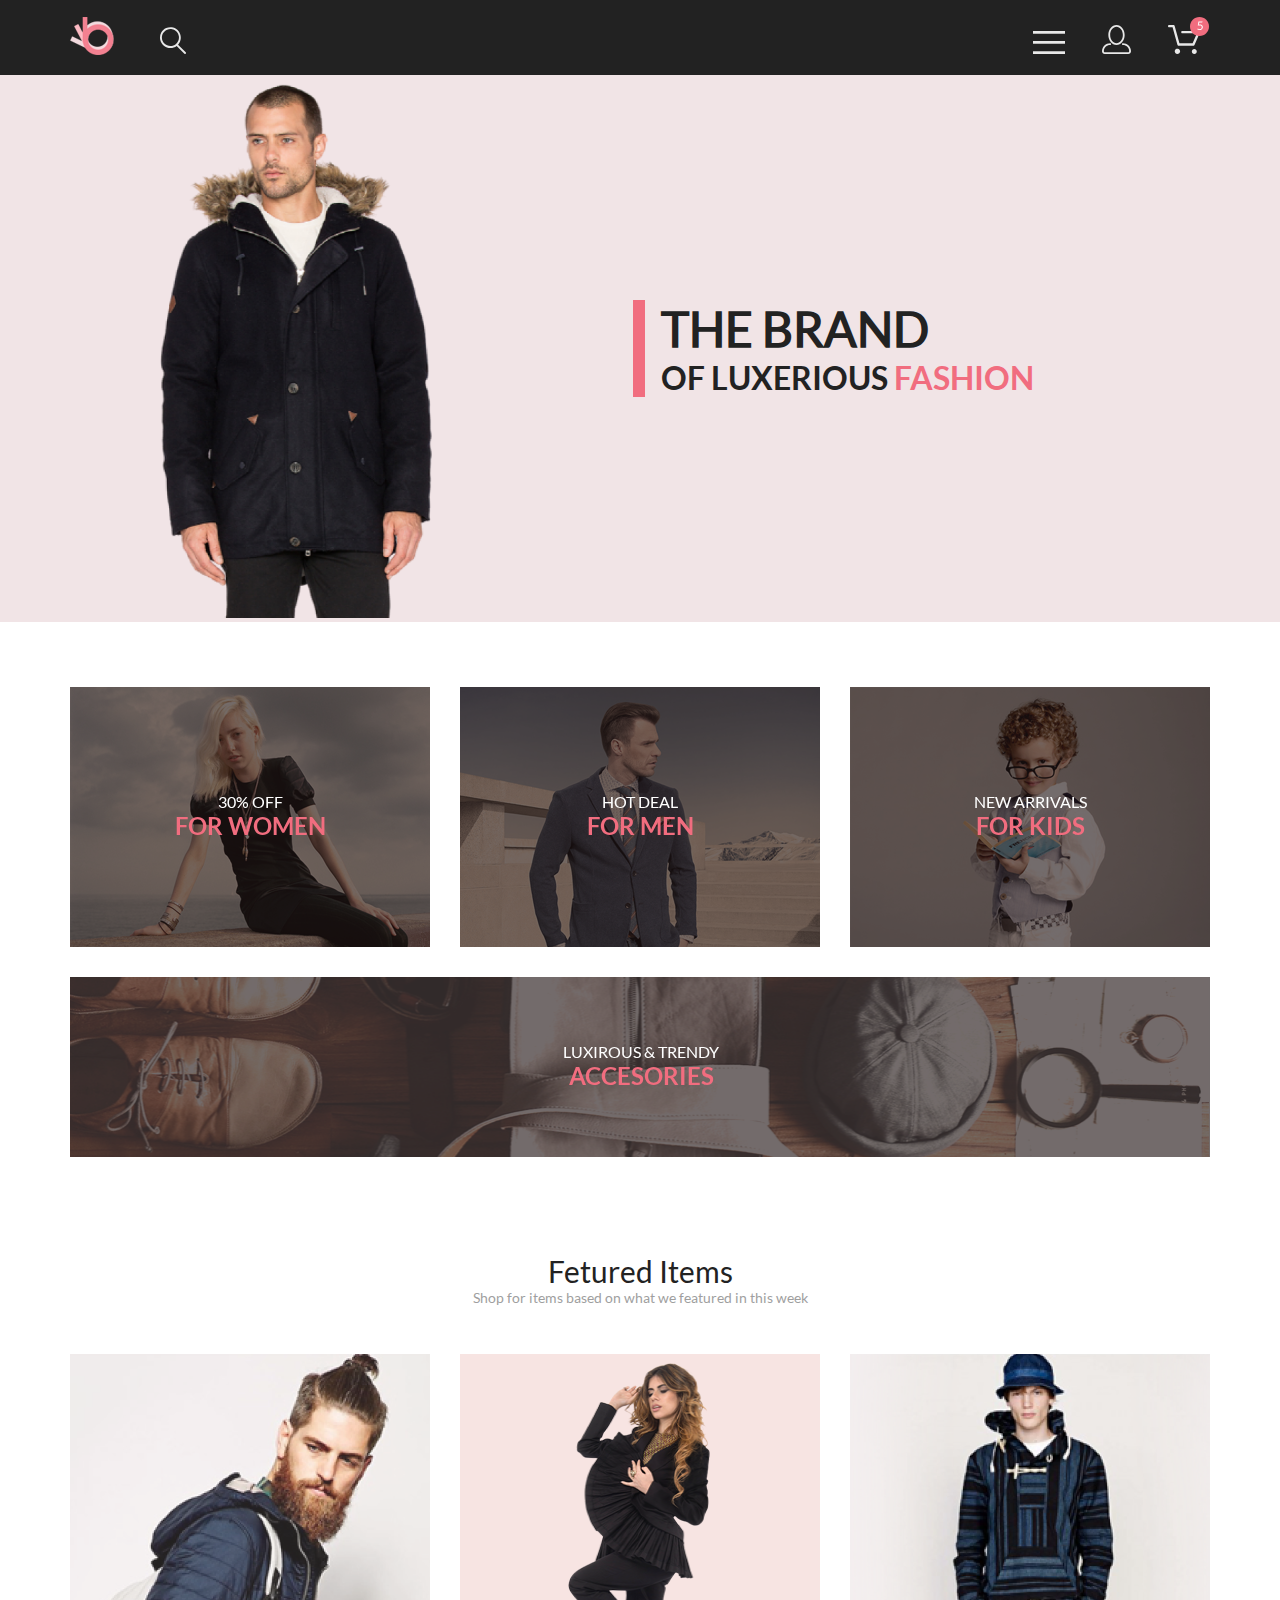
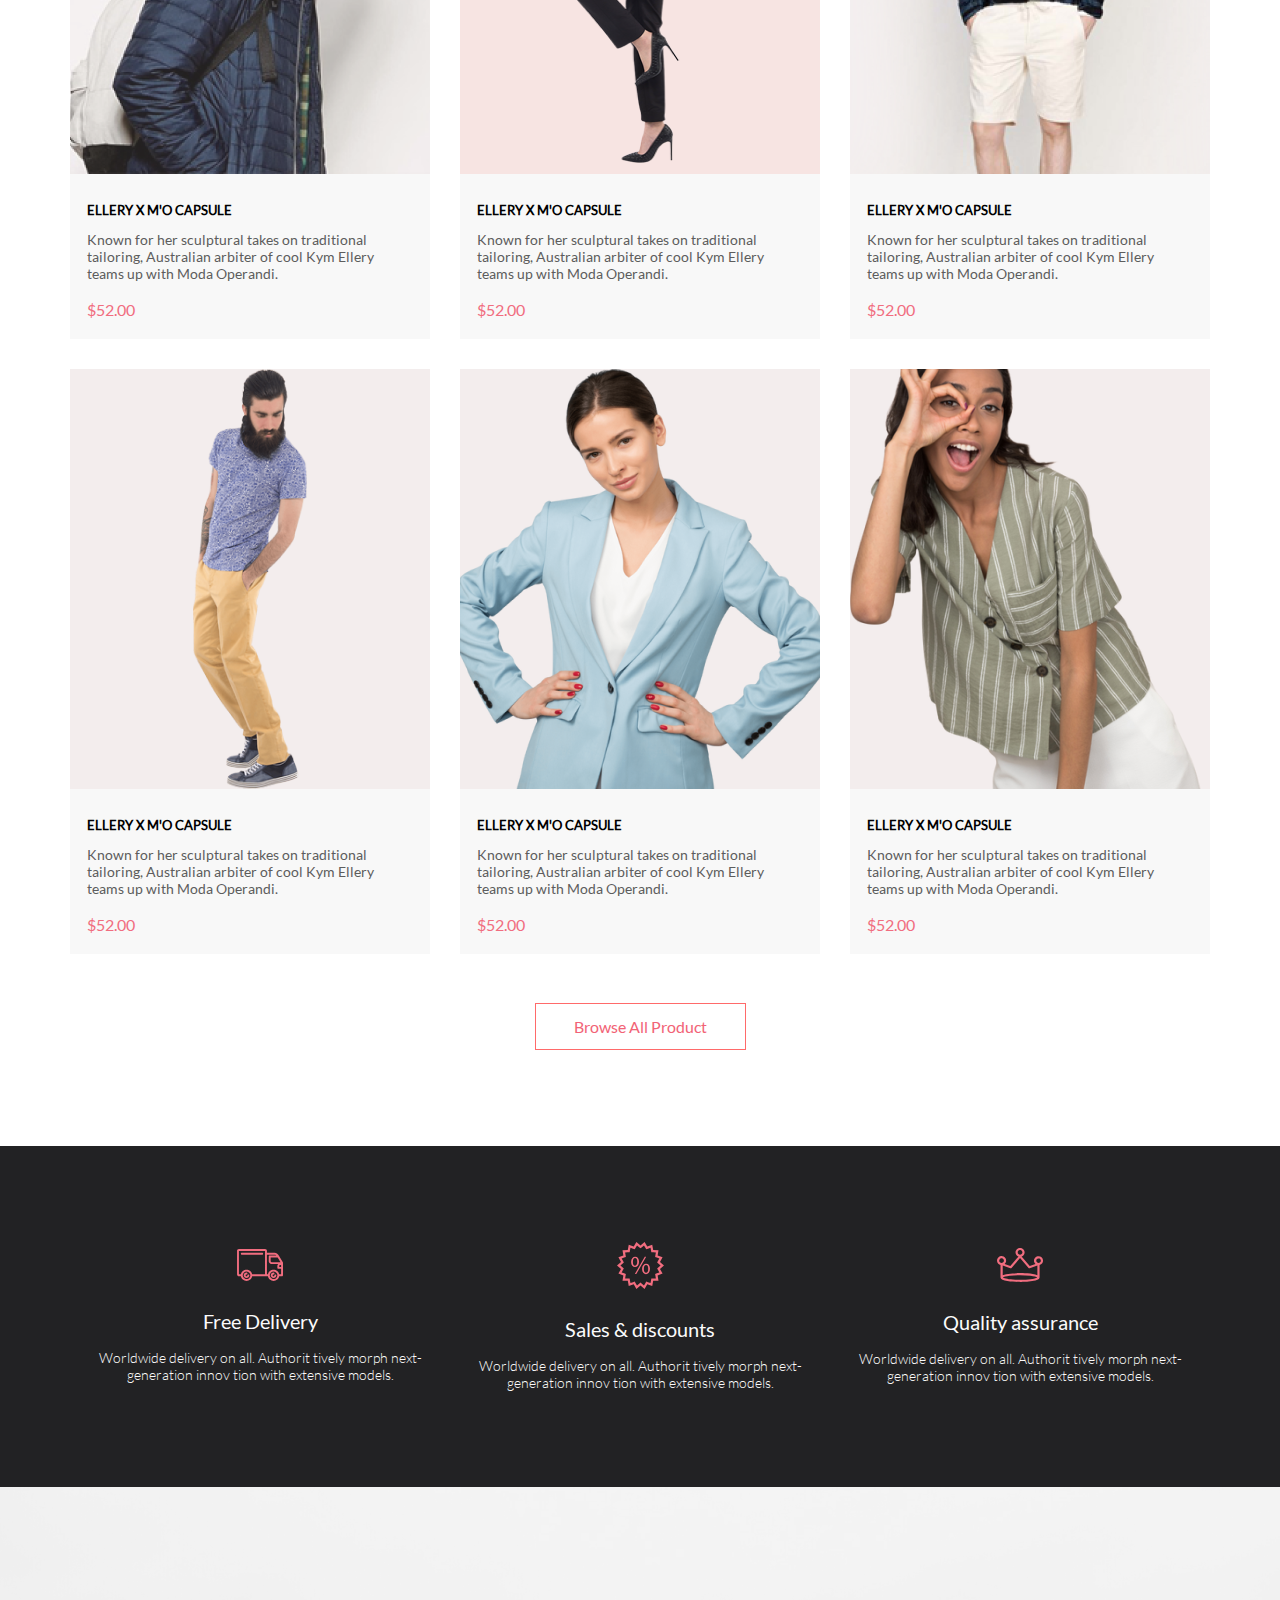
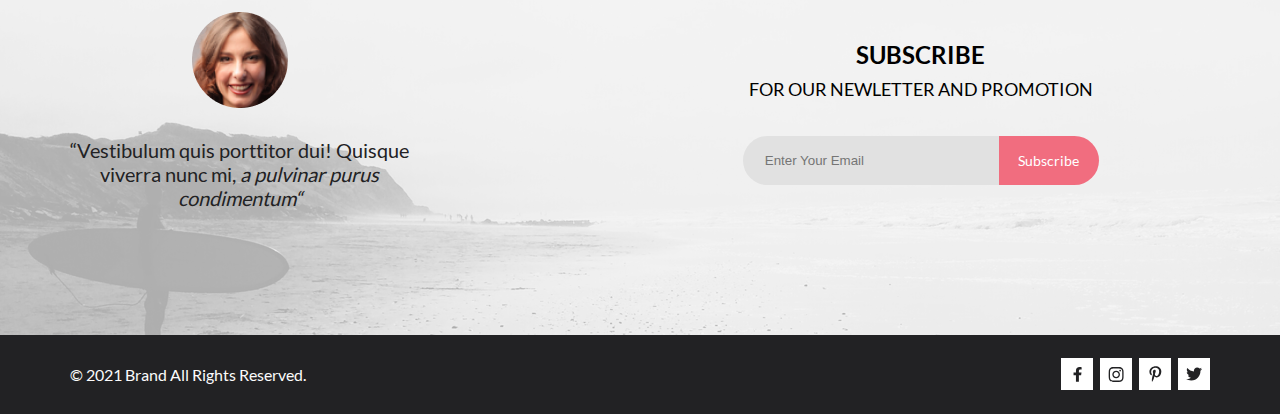
<file: index.html>
<!DOCTYPE html>
<html lang="en">
<head>
    <meta charset="UTF-8">
    <meta name="viewport" content="width=device-width, initial-scale=1.0">
    <title>Shop</title>
    <link rel="stylesheet" href="style.css">
    <link rel="stylesheet" href="style_index.css">
    <link rel="stylesheet" href="overlay.css">
</head>
<body>
    <header class="navbar">
        <div class="navbar__wrapp">
            <div class="img__left">
                <a href="index.html" class="index"><img class="left" src="img/Group 2.svg" alt="logo"></a>
                <img class="left" src="img/Forma 1.svg" alt="search">
            </div>
            <div class="img__right">
                <img class="right burger" src="img/form.svg" alt="menu">
                <img class="right" src="img/form3.svg" alt="profile">
                <a href="cart.html"><img class="right" src="img/Group 35.svg" alt="basket"></a>
            </div>
        </div>
    </header>
    <section class="overlay">
        <div class="menu">
            <button class="close"><img src="img/close.svg" alt="close"></button>
            <div class="menu__list">
                <h1 class="menu__h">MENU</h1>
                <ul class="menu__ul">
                    <li class="category__overlay">MAN</li>
                        <ul class="category__li">
                            <li class="categories">Accessories</li>
                            <li class="categories">Bags</li>
                            <li class="categories">Denim</li>
                            <li class="categories">T-Shirts</li>
                        </ul>
                    <li class="category__overlay">WOMAN</li>
                        <ul class="category__li">
                            <li class="categories">Accessories</li>
                            <li class="categories">Jackets & Coats</li>
                            <li class="categories">Polos</li>
                            <li class="categories">T-Shirts</li>
                            <li class="categories">Shirts</li>
                        </ul>
                    <li class="category__overlay">KIDS</li>
                        <ul class="category__li">
                            <li class="categories">Accessories</li>
                            <li class="categories">Jackets & Coats</li>
                            <li class="categories">Polos</li>
                            <li class="categories">T-Shirts</li>
                            <li class="categories">Shirts</li>
                            <li class="categories">Bags</li>
                        </ul>
                </ul>
            </div>
        </div>
    </section>
    <section class="top">
        <div class="man">
            <img class="badboy" src="img/Layer_57-removebg-preview 1.png" alt="man">
        </div>
        <div class="main">
            <div class="name">
                <h1 class="one">THE BRAND</h1>
                <h2 class="two">OF LUXERIOUS <span class="pink">FASHION</span></h2>
            </div>
        </div>
    </section>
    <section class="catalog">
        <div class="clothes">
            <a href="catalog.html" class="women">
                <img class="opac" src="img/opacity.png" alt="opacity">
                <div class="catalog__caption">
                    <span class="details">
                        30% OFF
                    </span>
                    <span class="catalog__category">
                        FOR WOMEN
                    </span>
                </div>
            </a>
            <a href="catalog.html" class="men">
                <img class="opac" src="img/opacity.png" alt="opacity">
                <div class="catalog__caption">
                    <span class="details">
                        HOT DEAL
                    </span>
                    <span class="catalog__category">
                        FOR MEN
                    </span>
                </div>
            </a>
            <a href="catalog.html" class="kids">
                <img class="opac" src="img/opacity.png" alt="opacity">
                <div class="catalog__caption">
                    <span class="details">
                        NEW ARRIVALS
                    </span>
                    <span class="catalog__category">
                        FOR KIDS
                    </span>
                </div>
            </a>
        </div>
        <div class="accesories">
            <a href="catalog.html" class="acces__wrapp">
                <img class="opac2" src="img/opac.svg" alt="opacity">
                <div class="acces__caption">
                    <span class="details">
                        LUXIROUS & TRENDY
                    </span>
                    <span class="catalog__category">
                        ACCESORIES
                    </span>
                </div>
            </a>
        </div>
    </section>
    <section class="items">
        <div class="items__wrapp">
            <h1 class="items__title">
                Fetured Items
            </h1>
            <h3 class="items__subtitle">
                Shop for items based on what we featured in this week
            </h3>
            <div class="items__catalog">
                <div class="product">
                    <div class="prod__picture">
                        <img src="img/prod1.png" class="prod__img" alt="" />
                        <a href="product.html" class="prod__hover d-flex justify-content-center align-items-center">
                            <button class="prod__btn d-flex align-items-center">
                                <img src="img/cart.svg" alt="">
                                <span class="add">Add To Cart</span>
                            </button>
                        </a>
                    </div>
                    <div class="product__text">
                        <h1 class="product__title">
                            ELLERY X M'O CAPSULE
                        </h1>
                        <p class="description">
                            Known for her sculptural takes on traditional tailoring, Australian arbiter of cool Kym Ellery teams up with Moda Operandi.
                        </p>
                        <p class="cost">$52.00</p>
                    </div>
                </div>
                <div class="product">
                    <div class="prod__picture">
                        <img src="img/prod2.png" class="prod__img" alt="" />
                        <a href="product.html" class="prod__hover d-flex justify-content-center align-items-center">
                            <button class="prod__btn d-flex align-items-center">
                                <img src="img/cart.svg" alt="">
                                <span class="add">Add To Cart</span>
                            </button>
                        </a>
                    </div>
                    <div class="product__text">
                        <h1 class="product__title">
                            ELLERY X M'O CAPSULE
                        </h1>
                        <p class="description">
                            Known for her sculptural takes on traditional tailoring, Australian arbiter of cool Kym Ellery teams up with Moda Operandi.
                        </p>
                        <p class="cost">$52.00</p>
                    </div>
                </div>
                <div class="product">
                    <div class="prod__picture">
                        <img src="img/prod3.png" class="prod__img" alt="" />
                        <a href="product.html" class="prod__hover d-flex justify-content-center align-items-center">
                            <button class="prod__btn d-flex align-items-center">
                                <img src="img/cart.svg" alt="">
                                <span class="add">Add To Cart</span>
                            </button>
                        </a>
                    </div>
                    <div class="product__text">
                        <h1 class="product__title">
                            ELLERY X M'O CAPSULE
                        </h1>
                        <p class="description">
                            Known for her sculptural takes on traditional tailoring, Australian arbiter of cool Kym Ellery teams up with Moda Operandi.
                        </p>
                        <p class="cost">$52.00</p>
                    </div>
                </div>
                <div class="product">
                    <div class="prod__picture">
                        <img src="img/prod4.png" class="prod__img" alt="" />
                        <a href="product.html" class="prod__hover d-flex justify-content-center align-items-center">
                            <button class="prod__btn d-flex align-items-center">
                                <img src="img/cart.svg" alt="">
                                <span class="add">Add To Cart</span>
                            </button>
                        </a>
                    </div>
                    <div class="product__text">
                        <h1 class="product__title">
                            ELLERY X M'O CAPSULE
                        </h1>
                        <p class="description">
                            Known for her sculptural takes on traditional tailoring, Australian arbiter of cool Kym Ellery teams up with Moda Operandi.
                        </p>
                        <p class="cost">$52.00</p>
                    </div>
                </div>
                <div class="product">
                    <div class="prod__picture">
                        <img src="img/prod5.png" class="prod__img" alt="" />
                        <a href="product.html" class="prod__hover d-flex justify-content-center align-items-center">
                            <button class="prod__btn d-flex align-items-center">
                                <img src="img/cart.svg" alt="">
                                <span class="add">Add To Cart</span>
                            </button>
                        </a>
                    </div>
                    <div class="product__text">
                        <h1 class="product__title">
                            ELLERY X M'O CAPSULE
                        </h1>
                        <p class="description">
                            Known for her sculptural takes on traditional tailoring, Australian arbiter of cool Kym Ellery teams up with Moda Operandi.
                        </p>
                        <p class="cost">$52.00</p>
                    </div>
                </div>
                <div class="product">
                    <div class="prod__picture">
                        <img src="img/prod6.png" class="prod__img" alt="" />
                        <a href="product.html" class="prod__hover d-flex justify-content-center align-items-center">
                            <button class="prod__btn d-flex align-items-center">
                                <img src="img/cart.svg" alt="">
                                <span class="add">Add To Cart</span>
                            </button>
                        </a>
                    </div>
                    <div class="product__text">
                        <h1 class="product__title">
                            ELLERY X M'O CAPSULE
                        </h1>
                        <p class="description">
                            Known for her sculptural takes on traditional tailoring, Australian arbiter of cool Kym Ellery teams up with Moda Operandi.
                        </p>
                        <p class="cost">$52.00</p>
                    </div>
                </div>
            </div>
            <div class="browse__but">
                <a class="a__but" href="catalog.html"><button class="browse">Browse All Product</button></a>
            </div>
        </div>
    </section>
    <section class="feature">
        <div class="feature__wrapp">
            <div class="feature__inform">
               <div class="icon__footer__div">
                    <img class="icon__footer" src="img/car.svg" alt="car">
               </div>
               <p class="h__inform">Free Delivery</p> 
               <p class="p__inform">Worldwide delivery on all. Authorit tively morph next-generation innov tion with extensive models.</p>
            </div>
            <div class="feature__inform">
                <div class="icon__footer__div">
                    <img class="icon__footer" src="img/discount.svg" alt="car">
                </div>
                <p class="h__inform">Sales & discounts</p> 
                <p class="p__inform">Worldwide delivery on all. Authorit tively morph next-generation innov tion with extensive models.</p>
             </div>
             <div class="feature__inform">
                <div class="icon__footer__div">
                    <img class="icon__footer" src="img/crown.svg" alt="car"> 
                </div> 
                <p class="h__inform">Quality assurance</p> 
                <p class="p__inform">Worldwide delivery on all. Authorit tively morph next-generation innov tion with extensive models.</p>
             </div>
        </div>
    </section>
    <section class="footer__subscribe">
        <div class="subscribe__wrapp">
            <div class="profile">
                <div class="photo">
                    <img src="img/profile.png" alt="profile">
                </div>
                <div class="profile__text">
                    “Vestibulum quis porttitor dui! Quisque <br> viverra nunc mi, <i> a pulvinar purus <br> condimentum“</i>
                </div>
            </div>
            <div class="form">
                <div class="h__form">
                   <span class="h__sub">SUBSCRIBE </span>
                   <span class="p__sub">FOR OUR NEWLETTER AND PROMOTION</span>
                </div>
                <div class="submit">
                    <input class="inp__sub" type="email" placeholder="Enter Your Email">
                    <button class="but__sub" type="submit">Subscribe</button>
                </div>
            </div>
        </div>
    </section>
    <footer class="footer">
        <div class="footer__wrapp">
            <div class="footer__left">
                <p class="copy">
                    © 2021  Brand  All Rights Reserved.
                </p>
            </div>
            <div class="footer__right">
                <div class="icons"><svg width="9" height="15" viewBox="0 0 9 15" xmlns="http://www.w3.org/2000/svg">
                    <path d="M8.08836 8.28L8.50686 5.61602H5.89022V3.88729C5.89022 3.15847 6.25574 2.44806 7.42765 2.44806H8.61722V0.179975C8.61722 0.179975 7.53772 0 6.50561 0C4.35073 0 2.9422 1.27593 2.9422 3.5857V5.61602H0.546875V8.28H2.9422V14.72H5.89022V8.28H8.08836Z" />
                    </svg></div>
                <div class="icons"><svg width="16" height="15" viewBox="0 0 16 15" xmlns="http://www.w3.org/2000/svg">
                    <path d="M8.13897 3.68159C6.02383 3.68159 4.31774 5.38491 4.31774 7.49663C4.31774 9.60835 6.02383 11.3117 8.13897 11.3117C10.2541 11.3117 11.9602 9.60835 11.9602 7.49663C11.9602 5.38491 10.2541 3.68159 8.13897 3.68159ZM8.13897 9.9769C6.77211 9.9769 5.65467 8.8646 5.65467 7.49663C5.65467 6.12866 6.76878 5.01636 8.13897 5.01636C9.50915 5.01636 10.6233 6.12866 10.6233 7.49663C10.6233 8.8646 9.50583 9.9769 8.13897 9.9769ZM13.0078 3.52554C13.0078 4.02026 12.6087 4.41538 12.1165 4.41538C11.621 4.41538 11.2252 4.01694 11.2252 3.52554C11.2252 3.03413 11.6243 2.63569 12.1165 2.63569C12.6087 2.63569 13.0078 3.03413 13.0078 3.52554ZM15.5386 4.42866C15.4821 3.23667 15.2094 2.18081 14.3347 1.31089C13.4634 0.440967 12.4058 0.168701 11.2119 0.108936C9.9814 0.039209 6.29321 0.039209 5.0627 0.108936C3.8721 0.165381 2.81453 0.437646 1.93987 1.30757C1.06522 2.17749 0.795836 3.23335 0.735973 4.42534C0.666134 5.65386 0.666134 9.33608 0.735973 10.5646C0.79251 11.7566 1.06522 12.8124 1.93987 13.6824C2.81453 14.5523 3.86878 14.8246 5.0627 14.8843C6.29321 14.9541 9.9814 14.9541 11.2119 14.8843C12.4058 14.8279 13.4634 14.5556 14.3347 13.6824C15.2061 12.8124 15.4788 11.7566 15.5386 10.5646C15.6085 9.33608 15.6085 5.65718 15.5386 4.42866ZM13.949 11.8828C13.6895 12.5335 13.1874 13.0349 12.5322 13.2972C11.5511 13.6857 9.22314 13.596 8.13897 13.596C7.05479 13.596 4.72348 13.6824 3.74573 13.2972C3.09389 13.0382 2.59171 12.5369 2.32898 11.8828C1.93987 10.9033 2.02967 8.57905 2.02967 7.49663C2.02967 6.41421 1.9432 4.08667 2.32898 3.1105C2.58838 2.45972 3.09056 1.95835 3.74573 1.69604C4.7268 1.30757 7.05479 1.39722 8.13897 1.39722C9.22314 1.39722 11.5545 1.31089 12.5322 1.69604C13.184 1.95503 13.6862 2.4564 13.949 3.1105C14.3381 4.08999 14.2483 6.41421 14.2483 7.49663C14.2483 8.57905 14.3381 10.9066 13.949 11.8828Z" />
                    </svg>
                    </div>
                <div class="icons"><svg width="13" height="16" viewBox="0 0 13 16" xmlns="http://www.w3.org/2000/svg">
                    <path d="M6.74032 0.203125C3.55564 0.203125 0.408203 2.34063 0.408203 5.8C0.408203 8 1.63738 9.25 2.38233 9.25C2.68963 9.25 2.86655 8.3875 2.86655 8.14375C2.86655 7.85313 2.13091 7.23438 2.13091 6.025C2.13091 3.5125 4.03055 1.73125 6.4889 1.73125C8.60271 1.73125 10.1671 2.94062 10.1671 5.1625C10.1671 6.82187 9.50597 9.93437 7.36422 9.93437C6.59133 9.93437 5.93018 9.37187 5.93018 8.56563C5.93018 7.38438 6.74963 6.24062 6.74963 5.02187C6.74963 2.95312 3.835 3.32812 3.835 5.82812C3.835 6.35313 3.90018 6.93437 4.13298 7.4125C3.70463 9.26875 2.82931 12.0344 2.82931 13.9469C2.82931 14.5375 2.91311 15.1188 2.96899 15.7094C3.07452 15.8281 3.02175 15.8156 3.18316 15.7563C4.74757 13.6 4.69169 13.1781 5.3994 10.3562C5.78119 11.0875 6.76826 11.4812 7.55046 11.4812C10.8469 11.4812 12.3275 8.24688 12.3275 5.33125C12.3275 2.22813 9.66427 0.203125 6.74032 0.203125Z" />
                    </svg>
                    </div>
                <div class="icons"><svg width="17" height="14" viewBox="0 0 17 14" xmlns="http://www.w3.org/2000/svg">
                    <path d="M14.417 3.74052C14.427 3.88264 14.427 4.0248 14.427 4.16692C14.427 8.50192 11.1498 13.4969 5.15986 13.4969C3.31448 13.4969 1.60022 12.9588 0.158203 12.0248C0.420396 12.0552 0.67247 12.0654 0.944752 12.0654C2.46741 12.0654 3.8691 11.5476 4.98843 10.6644C3.5565 10.6339 2.3565 9.68977 1.94305 8.39027C2.14475 8.4207 2.34642 8.44102 2.5582 8.44102C2.85063 8.44102 3.14308 8.40039 3.41533 8.32936C1.92291 8.02477 0.803551 6.70498 0.803551 5.11108V5.07048C1.23715 5.31414 1.74139 5.46642 2.2758 5.4867C1.39849 4.89786 0.823727 3.8928 0.823727 2.75573C0.823727 2.14661 0.985041 1.58823 1.26741 1.10092C2.87077 3.09077 5.28086 4.39023 7.98334 4.53239C7.93293 4.28873 7.90266 4.03495 7.90266 3.78114C7.90266 1.97402 9.35477 0.501953 11.1598 0.501953C12.0976 0.501953 12.9446 0.897891 13.5396 1.53748C14.2757 1.39536 14.9816 1.12123 15.6068 0.745609C15.3648 1.50705 14.8505 2.14664 14.1749 2.5527C14.8304 2.48167 15.4657 2.29889 16.0505 2.04511C15.6069 2.69483 15.0522 3.27348 14.417 3.74052Z" />
                    </svg>
                    </div>
            </div>
        </div>
    </footer>
    <script src="scripts/script.js"></script>
</body>
</html>
</file>
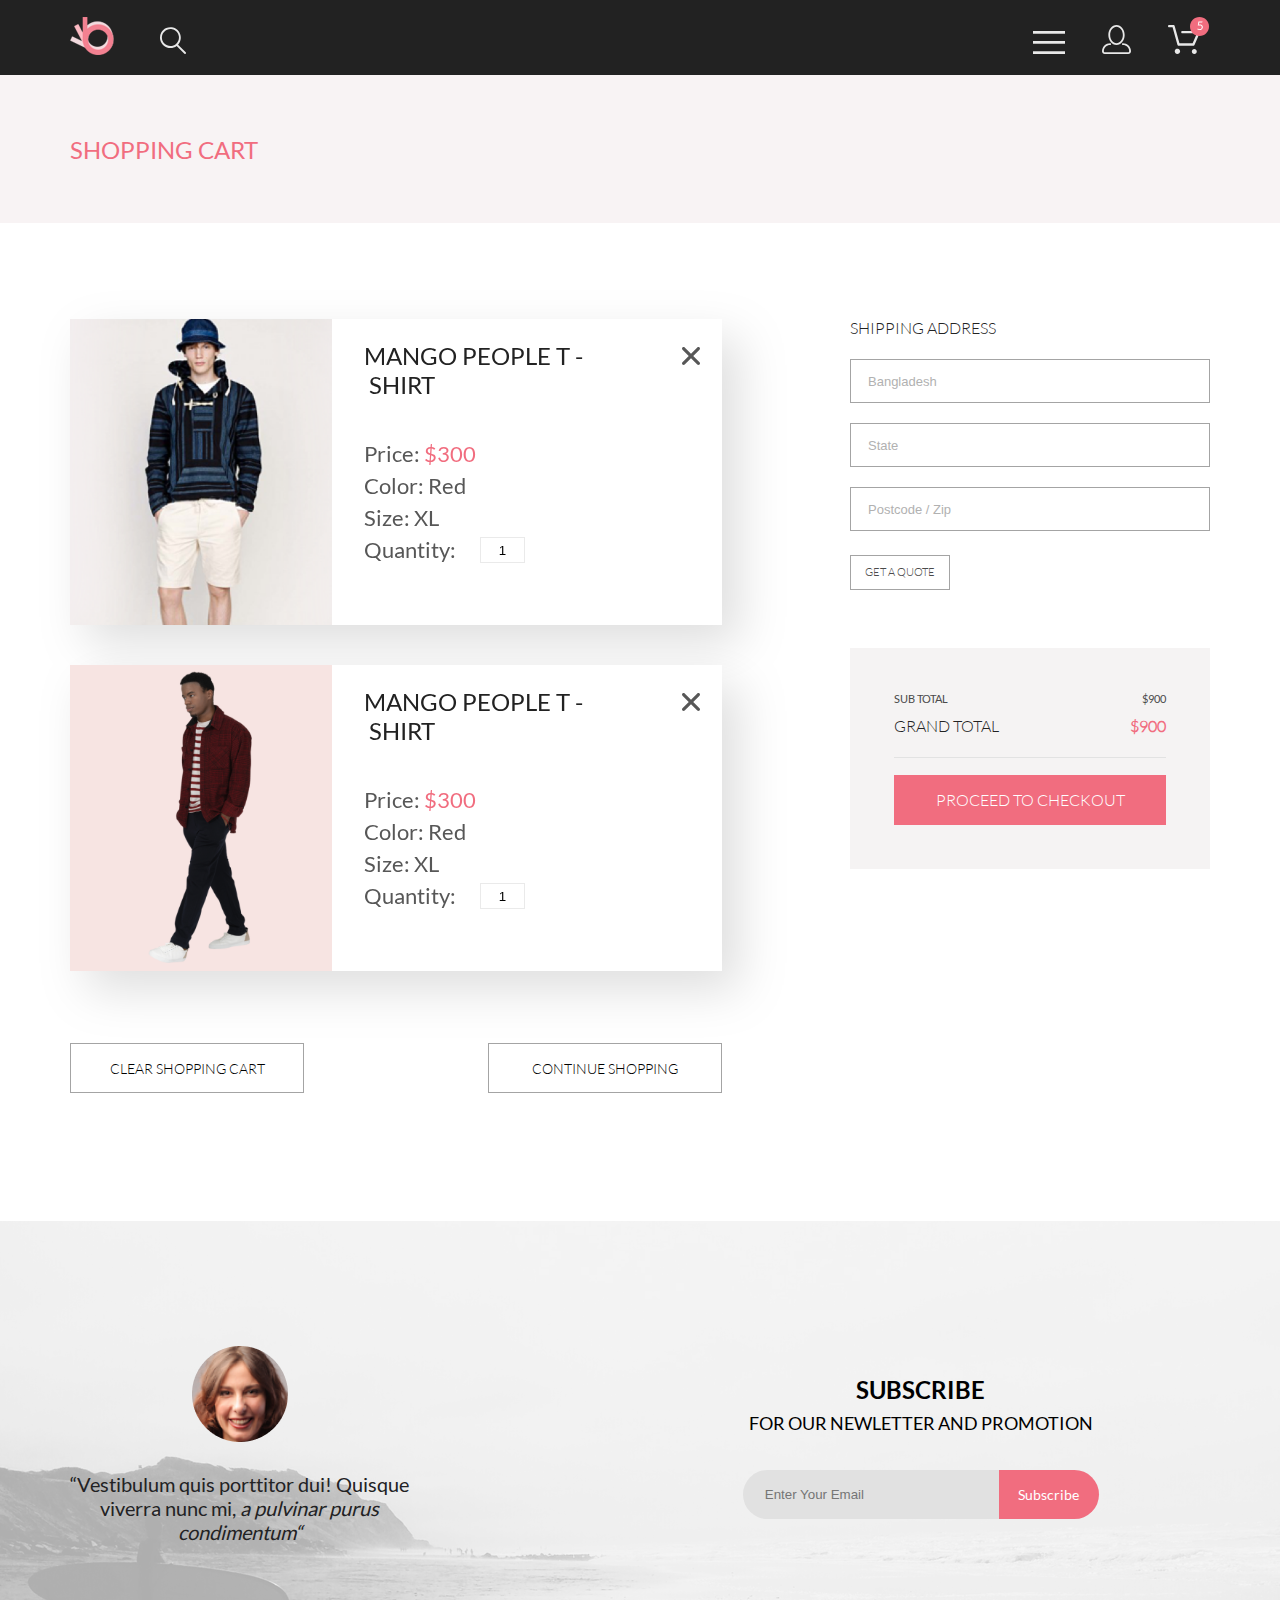
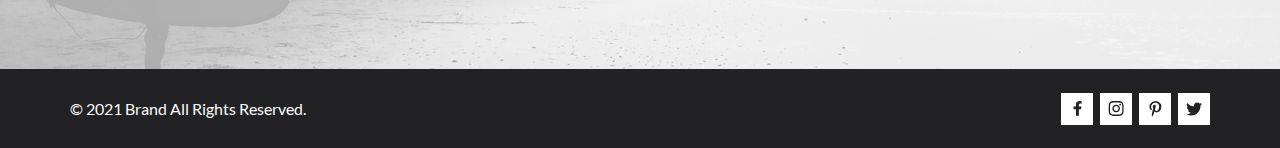
<file: cart.html>
<!DOCTYPE html>
<html lang="en">
<head>
    <meta charset="UTF-8">
    <meta name="viewport" content="width=device-width, initial-scale=1.0">
    <title>Shopping cart</title>
    <link rel="stylesheet" href="style.css">
    <link rel="stylesheet" href="overlay.css">
    <link rel="stylesheet" href="cart_style.css">
</head>
<body>
    <header class="navbar">
        <div class="navbar__wrapp">
            <div class="img__left">
                <a href="index.html" class="index"><img class="left" src="img/Group 2.svg" alt="logo"></a>
                <img class="left" src="img/Forma 1.svg" alt="search">
            </div>
            <div class="img__right">
                <img class="right burger" src="img/form.svg" alt="menu">
                <img class="right" src="img/form3.svg" alt="profile">
                <a href="#"><img class="right" src="img/Group 35.svg" alt="basket"></a>
            </div>
        </div>
    </header>
    <section class="overlay">
        <div class="menu">
            <button class="close"><img src="img/close.svg" alt="close"></button>
            <div class="menu__list">
                <h1 class="menu__h">MENU</h1>
                <ul class="menu__ul">
                    <li class="category__overlay">MAN</li>
                        <ul class="category__li">
                            <li class="categories">Accessories</li>
                            <li class="categories">Bags</li>
                            <li class="categories">Denim</li>
                            <li class="categories">T-Shirts</li>
                        </ul>
                    <li class="category__overlay">WOMAN</li>
                        <ul class="category__li">
                            <li class="categories">Accessories</li>
                            <li class="categories">Jackets & Coats</li>
                            <li class="categories">Polos</li>
                            <li class="categories">T-Shirts</li>
                            <li class="categories">Shirts</li>
                        </ul>
                    <li class="category__overlay">KIDS</li>
                        <ul class="category__li">
                            <li class="categories">Accessories</li>
                            <li class="categories">Jackets & Coats</li>
                            <li class="categories">Polos</li>
                            <li class="categories">T-Shirts</li>
                            <li class="categories">Shirts</li>
                            <li class="categories">Bags</li>
                        </ul>
                </ul>
            </div>
        </div>
    </section>
    <section class="menu__cart">
        <div class="menu__wrapp__cart">
            <h1 class="menu__h__cart">SHOPPING CART</h1>
        </div>
    </section>
    <section class="cart">
        <div class="cart__wrapp">
            <div class="cart__cards">
                <div class="cart__card">
                    <img class="cart__img" src="img/prod3.png" alt="cart img">
                    <div class="card__description">
                        <div class="cart__close"><img src="img/cart_close.svg" alt="close"></div>
                        <div class="card__description__wrapp">
                            <h1 class="card__title">
                                MANGO  PEOPLE  T&nbsp;-&nbsp;SHIRT
                            </h1>
                            <div class="card__options">
                                <p class="option">Price: <span class="cost">$300</span></p>
                                <p class="option">Color: Red</p>
                                <p class="option">Size: XL</p>
                                <div class="input__kolvo">
                                    <p class="option">Quantity:	</p><input class="kolvo" type="number" min="1" value="1">   
                                </div>
                            </div>
                        </div>
                    </div>
                </div>
                <div class="cart__card">
                    <img class="cart__img"  src="img/catalog men2.png" alt="cart img">
                        <div class="card__description">
                            <div class="cart__close"><img src="img/cart_close.svg" alt="close"></div>
                            <div class="card__description__wrapp">
                                <h1 class="card__title">
                                    MANGO PEOPLE T&nbsp;-&nbsp;SHIRT
                                </h1>
                                <div class="card__options">
                                    <p class="option">Price: <span class="cost">$300</span></p>
                                    <p class="option">Color: Red</p>
                                    <p class="option">Size: XL</p>
                                    <div class="input__kolvo">
                                        <p class="option">Quantity:	</p><input class="kolvo" type="number" min="1" value="1"> 
                                    </div>
                                </div>
                            </div>
                        </div>
                </div>
                <div class="buttons__cart">
                    <button class="cart__button">CLEAR SHOPPING CART</button>
                    <a href="catalog.html" class="to-catalog">
                        <button class="cart__button">CONTINUE SHOPPING</button>
                    </a>
                </div>
            </div>
            <div class="cart__input__form">
                <h1 class="shipping__address">
                    SHIPPING ADDRESS
                </h1>
                <form action="#">
                    <div class="cart__form">
                        <input class="input__field" type="text" placeholder="Bangladesh">
                        <input class="input__field" type="text" placeholder="State">
                        <input class="input__field" type="text" placeholder="Postcode / Zip">
                    </div>
                    <button class="input__but" type="submit">GET A QUOTE</button>
                </form>
                <div class="cart__cheque">
                    <div class="cart__cheque__wrapp">
                        <div class="cheque__result">
                            <div class="cheque__sub-total">
                                <span class="cheque__sub-total__title">SUB TOTAL</span><span class="cheque__sub-total__cost">$900</span>
                            </div>
                            <div class="cheque__grand-total">
                                <span class="cheque__grand-total__title">GRAND TOTAL</span><span class="cheque__grand-total__cost">$900</span>
                            </div>
                        </div>
                        <div class="cart__hr"></div>
                        <button class="proceed" type="submit">PROCEED TO CHECKOUT</button>
                    </div>
                </div>
            </div>
        </div>
    </section>
    <section class="footer__subscribe">
        <div class="subscribe__wrapp">
            <div class="profile">
                <div class="photo">
                    <img src="img/profile.png" alt="profile">
                </div>
                <div class="profile__text">
                    “Vestibulum quis porttitor dui! Quisque <br> viverra nunc mi, <i> a pulvinar purus <br> condimentum“</i>
                </div>
            </div>
            <div class="form">
                <div class="h__form">
                   <span class="h__sub">SUBSCRIBE </span>
                   <span class="p__sub">FOR OUR NEWLETTER AND PROMOTION</span>
                </div>
                <div class="submit">
                    <input class="inp__sub" type="email" placeholder="Enter Your Email">
                    <button class="but__sub" type="submit">Subscribe</button>
                </div>
            </div>
        </div>
    </section>
    <footer class="footer">
        <div class="footer__wrapp">
            <div class="footer__left">
                <p class="copy">
                    © 2021  Brand  All Rights Reserved.
                </p>
            </div>
            <div class="footer__right">
                <div class="icons"><svg width="9" height="15" viewBox="0 0 9 15" xmlns="http://www.w3.org/2000/svg">
                    <path d="M8.08836 8.28L8.50686 5.61602H5.89022V3.88729C5.89022 3.15847 6.25574 2.44806 7.42765 2.44806H8.61722V0.179975C8.61722 0.179975 7.53772 0 6.50561 0C4.35073 0 2.9422 1.27593 2.9422 3.5857V5.61602H0.546875V8.28H2.9422V14.72H5.89022V8.28H8.08836Z" />
                    </svg></div>
                <div class="icons"><svg width="16" height="15" viewBox="0 0 16 15" xmlns="http://www.w3.org/2000/svg">
                    <path d="M8.13897 3.68159C6.02383 3.68159 4.31774 5.38491 4.31774 7.49663C4.31774 9.60835 6.02383 11.3117 8.13897 11.3117C10.2541 11.3117 11.9602 9.60835 11.9602 7.49663C11.9602 5.38491 10.2541 3.68159 8.13897 3.68159ZM8.13897 9.9769C6.77211 9.9769 5.65467 8.8646 5.65467 7.49663C5.65467 6.12866 6.76878 5.01636 8.13897 5.01636C9.50915 5.01636 10.6233 6.12866 10.6233 7.49663C10.6233 8.8646 9.50583 9.9769 8.13897 9.9769ZM13.0078 3.52554C13.0078 4.02026 12.6087 4.41538 12.1165 4.41538C11.621 4.41538 11.2252 4.01694 11.2252 3.52554C11.2252 3.03413 11.6243 2.63569 12.1165 2.63569C12.6087 2.63569 13.0078 3.03413 13.0078 3.52554ZM15.5386 4.42866C15.4821 3.23667 15.2094 2.18081 14.3347 1.31089C13.4634 0.440967 12.4058 0.168701 11.2119 0.108936C9.9814 0.039209 6.29321 0.039209 5.0627 0.108936C3.8721 0.165381 2.81453 0.437646 1.93987 1.30757C1.06522 2.17749 0.795836 3.23335 0.735973 4.42534C0.666134 5.65386 0.666134 9.33608 0.735973 10.5646C0.79251 11.7566 1.06522 12.8124 1.93987 13.6824C2.81453 14.5523 3.86878 14.8246 5.0627 14.8843C6.29321 14.9541 9.9814 14.9541 11.2119 14.8843C12.4058 14.8279 13.4634 14.5556 14.3347 13.6824C15.2061 12.8124 15.4788 11.7566 15.5386 10.5646C15.6085 9.33608 15.6085 5.65718 15.5386 4.42866ZM13.949 11.8828C13.6895 12.5335 13.1874 13.0349 12.5322 13.2972C11.5511 13.6857 9.22314 13.596 8.13897 13.596C7.05479 13.596 4.72348 13.6824 3.74573 13.2972C3.09389 13.0382 2.59171 12.5369 2.32898 11.8828C1.93987 10.9033 2.02967 8.57905 2.02967 7.49663C2.02967 6.41421 1.9432 4.08667 2.32898 3.1105C2.58838 2.45972 3.09056 1.95835 3.74573 1.69604C4.7268 1.30757 7.05479 1.39722 8.13897 1.39722C9.22314 1.39722 11.5545 1.31089 12.5322 1.69604C13.184 1.95503 13.6862 2.4564 13.949 3.1105C14.3381 4.08999 14.2483 6.41421 14.2483 7.49663C14.2483 8.57905 14.3381 10.9066 13.949 11.8828Z" />
                    </svg>
                    </div>
                <div class="icons"><svg width="13" height="16" viewBox="0 0 13 16" xmlns="http://www.w3.org/2000/svg">
                    <path d="M6.74032 0.203125C3.55564 0.203125 0.408203 2.34063 0.408203 5.8C0.408203 8 1.63738 9.25 2.38233 9.25C2.68963 9.25 2.86655 8.3875 2.86655 8.14375C2.86655 7.85313 2.13091 7.23438 2.13091 6.025C2.13091 3.5125 4.03055 1.73125 6.4889 1.73125C8.60271 1.73125 10.1671 2.94062 10.1671 5.1625C10.1671 6.82187 9.50597 9.93437 7.36422 9.93437C6.59133 9.93437 5.93018 9.37187 5.93018 8.56563C5.93018 7.38438 6.74963 6.24062 6.74963 5.02187C6.74963 2.95312 3.835 3.32812 3.835 5.82812C3.835 6.35313 3.90018 6.93437 4.13298 7.4125C3.70463 9.26875 2.82931 12.0344 2.82931 13.9469C2.82931 14.5375 2.91311 15.1188 2.96899 15.7094C3.07452 15.8281 3.02175 15.8156 3.18316 15.7563C4.74757 13.6 4.69169 13.1781 5.3994 10.3562C5.78119 11.0875 6.76826 11.4812 7.55046 11.4812C10.8469 11.4812 12.3275 8.24688 12.3275 5.33125C12.3275 2.22813 9.66427 0.203125 6.74032 0.203125Z" />
                    </svg>
                    </div>
                <div class="icons"><svg width="17" height="14" viewBox="0 0 17 14" xmlns="http://www.w3.org/2000/svg">
                    <path d="M14.417 3.74052C14.427 3.88264 14.427 4.0248 14.427 4.16692C14.427 8.50192 11.1498 13.4969 5.15986 13.4969C3.31448 13.4969 1.60022 12.9588 0.158203 12.0248C0.420396 12.0552 0.67247 12.0654 0.944752 12.0654C2.46741 12.0654 3.8691 11.5476 4.98843 10.6644C3.5565 10.6339 2.3565 9.68977 1.94305 8.39027C2.14475 8.4207 2.34642 8.44102 2.5582 8.44102C2.85063 8.44102 3.14308 8.40039 3.41533 8.32936C1.92291 8.02477 0.803551 6.70498 0.803551 5.11108V5.07048C1.23715 5.31414 1.74139 5.46642 2.2758 5.4867C1.39849 4.89786 0.823727 3.8928 0.823727 2.75573C0.823727 2.14661 0.985041 1.58823 1.26741 1.10092C2.87077 3.09077 5.28086 4.39023 7.98334 4.53239C7.93293 4.28873 7.90266 4.03495 7.90266 3.78114C7.90266 1.97402 9.35477 0.501953 11.1598 0.501953C12.0976 0.501953 12.9446 0.897891 13.5396 1.53748C14.2757 1.39536 14.9816 1.12123 15.6068 0.745609C15.3648 1.50705 14.8505 2.14664 14.1749 2.5527C14.8304 2.48167 15.4657 2.29889 16.0505 2.04511C15.6069 2.69483 15.0522 3.27348 14.417 3.74052Z" />
                    </svg>
                    </div>
            </div>
        </div>
    </footer>
    <script src="scripts/script.js"></script>
</body>
</html>
</file>
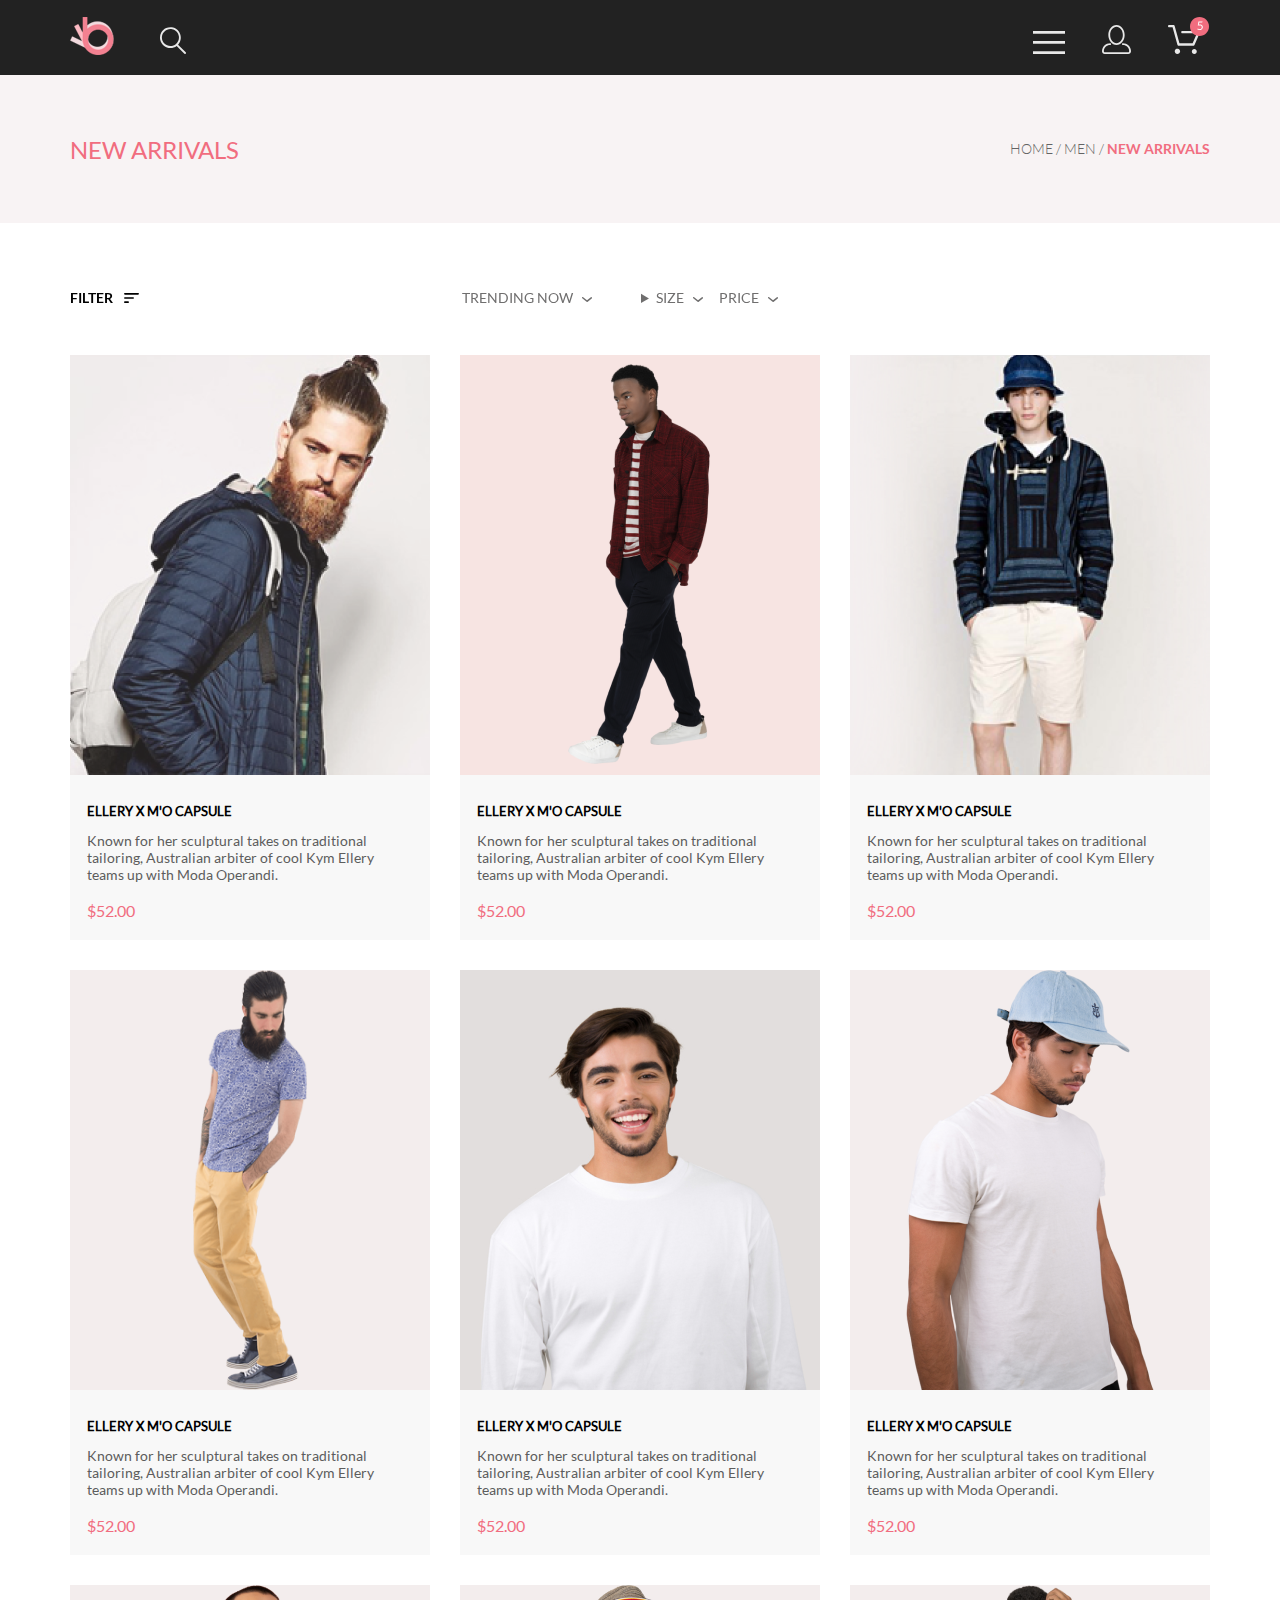
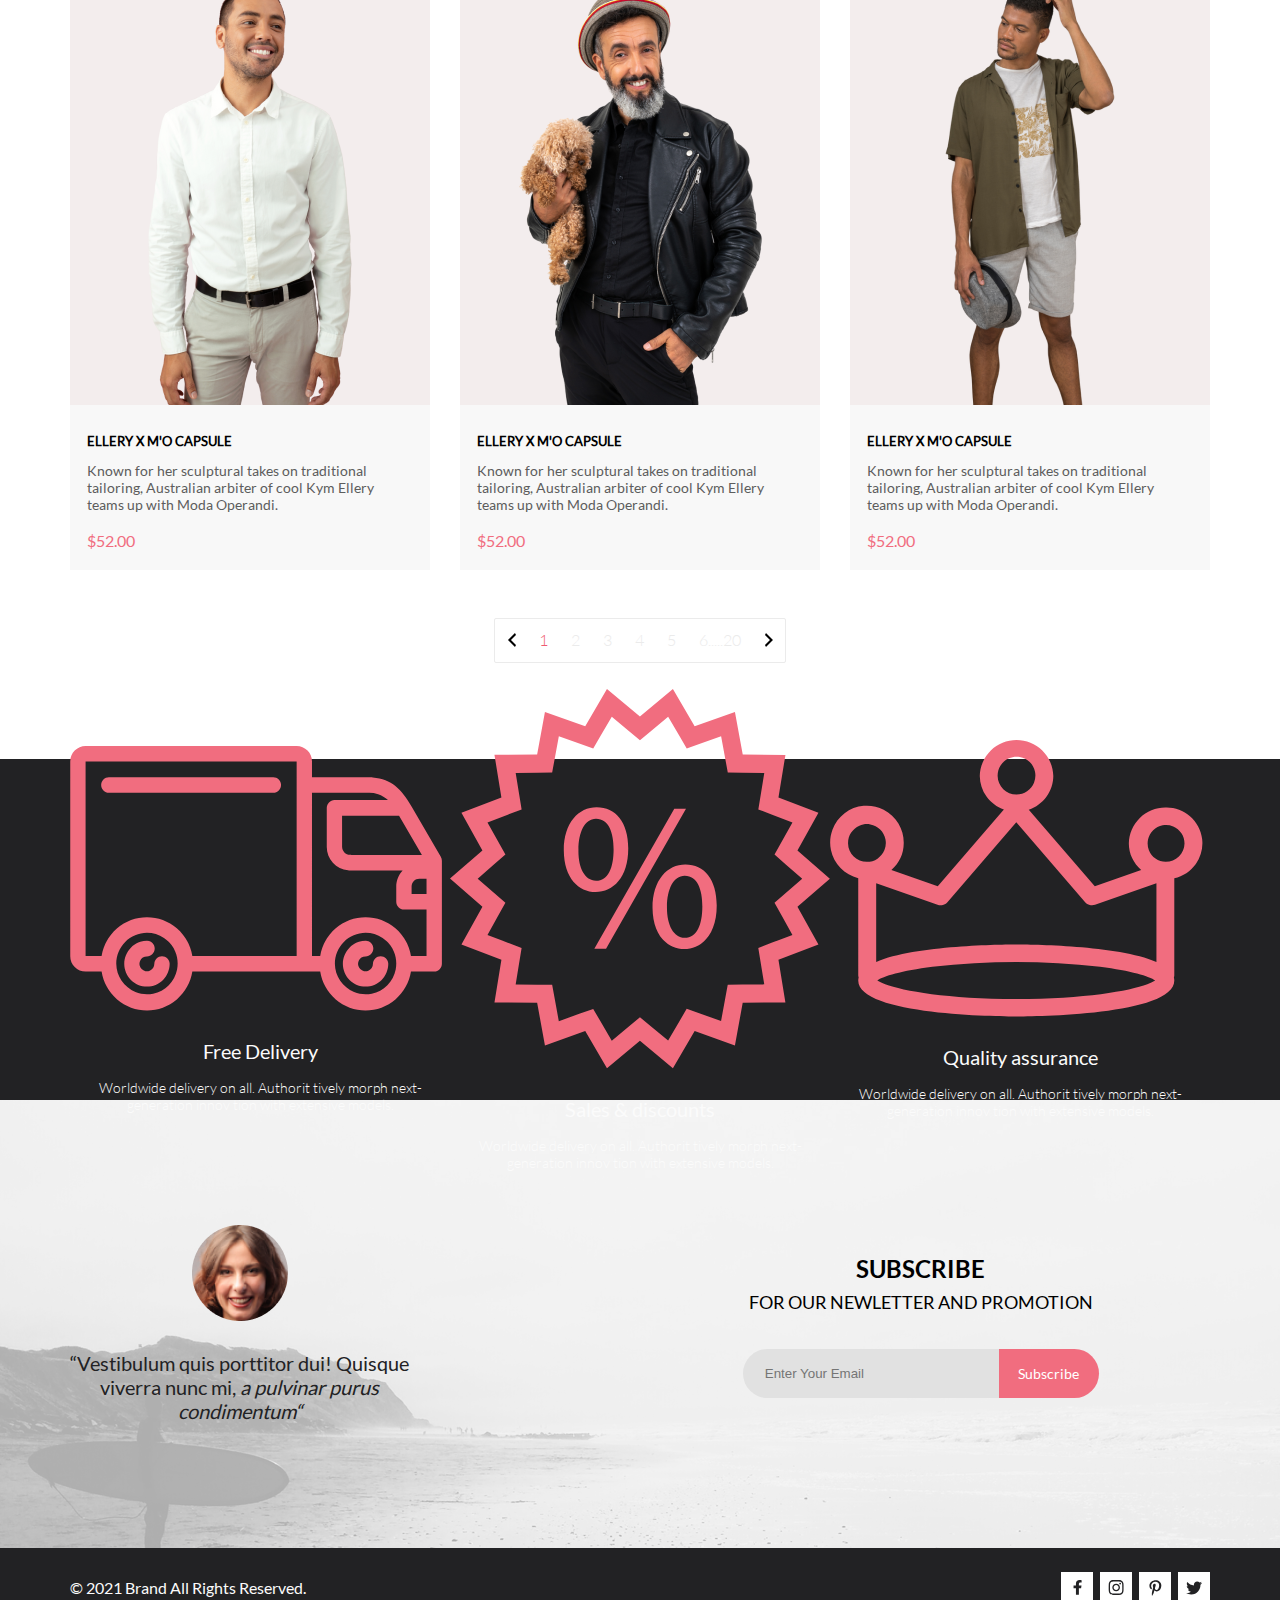
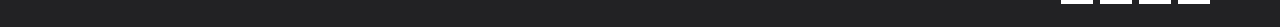
<file: catalog.html>
<!DOCTYPE html>
<html lang="en">
<head>
    <meta charset="UTF-8">
    <meta name="viewport" content="width=device-width, initial-scale=1.0">
    <title>Catalog</title>
    <link rel="stylesheet" href="style.css">
    <link rel="stylesheet" href="catalog_style.css">
    <link rel="stylesheet" href="overlay.css">
</head>
<body>
    <header class="navbar">
        <div class="navbar__wrapp">
            <div class="img__left">
                <a href="index.html" class="index"><img class="left" src="img/Group 2.svg" alt="logo"></a>
                <img class="left" src="img/Forma 1.svg" alt="search">
            </div>
            <div class="img__right">
                <img class="right burger" src="img/form.svg" alt="menu">
                <img class="right" src="img/form3.svg" alt="profile">
                <a href="cart.html"><img class="right" src="img/Group 35.svg" alt="basket"></a>
            </div>
        </div>
    </header>
    <section class="overlay">
        <div class="menu">
            <button class="close"><img src="img/close.svg" alt="close"></button>
            <div class="menu__list">
                <h1 class="menu__h">MENU</h1>
                <ul class="menu__ul">
                    <li class="category__overlay">MAN</li>
                        <ul class="category__li">
                            <li class="categories">Accessories</li>
                            <li class="categories">Bags</li>
                            <li class="categories">Denim</li>
                            <li class="categories">T-Shirts</li>
                        </ul>
                    <li class="category__overlay">WOMAN</li>
                        <ul class="category__li">
                            <li class="categories">Accessories</li>
                            <li class="categories">Jackets & Coats</li>
                            <li class="categories">Polos</li>
                            <li class="categories">T-Shirts</li>
                            <li class="categories">Shirts</li>
                        </ul>
                    <li class="category__overlay">KIDS</li>
                        <ul class="category__li">
                            <li class="categories">Accessories</li>
                            <li class="categories">Jackets & Coats</li>
                            <li class="categories">Polos</li>
                            <li class="categories">T-Shirts</li>
                            <li class="categories">Shirts</li>
                            <li class="categories">Bags</li>
                        </ul>
                </ul>
            </div>
        </div>
    </section>
    <section class="menu__catalog">
        <div class="menu__wrapp__catalog">
            <h1 class="menu__left__catalog">NEW ARRIVALS</h1>
        <div class="menu__right__catalog">
            <a href="#" class="home">HOME / </a>
            <a href="#" class="men">MEN / </a>
            <a href="#" class="arrivals">NEW ARRIVALS</a>
        </div>
        </div>
    </section>
    <section class="navigate">
        <div class="navigate__wrapp">
            <div class="navigate__list">
                <details class="filter">
                        <summary class="filter__summary">FILTER 
                        <div class="filters__marker">
                            <svg class="marker" width="15" height="10" viewBox="0 0 15 10" xmlns="http://www.w3.org/2000/svg">
                            <path id="path1" d="M0.833333 10H4.16667C4.625 10 5 9.625 5 9.16667C5 8.70833 4.625 8.33333 4.16667 8.33333H0.833333C0.375 8.33333 0 8.70833 0 9.16667C0 9.625 0.375 10 0.833333 10ZM0 0.833333C0 1.29167 0.375 1.66667 0.833333 1.66667H14.1667C14.625 1.66667 15 1.29167 15 0.833333C15 0.375 14.625 0 14.1667 0H0.833333C0.375 0 0 0.375 0 0.833333ZM0.833333 5.83333H9.16667C9.625 5.83333 10 5.45833 10 5C10 4.54167 9.625 4.16667 9.16667 4.16667H0.833333C0.375 4.16667 0 4.54167 0 5C0 5.45833 0.375 5.83333 0.833333 5.83333Z" />
                            </svg>
                        </div>
                        </summary>
                    <div class="category">
                        <details class="category__open">
                            <summary class="category__summary">CATEGORY</summary>
                            <ul class="category__big__list">
                                <li class="filter__category__list">Accessories</li>
                                <li class="filter__category__list">Bags</li>
                                <li class="filter__category__list">Denim</li>
                                <li class="filter__category__list">Hoodies & Sweatshirts</li>
                                <li class="filter__category__list">Jackets & Coats</li>
                                <li class="filter__category__list">Polos</li>
                                <li class="filter__category__list">Shirts</li>
                                <li class="filter__category__list">Shoes</li>
                                <li class="filter__category__list">Sweaters & Knits</li>
                                <li class="filter__category__list">T-Shirts</li>
                                <li class="filter__category__list">Tanks</li>
                            </ul>
                        </details>
                        <details>
                            <summary class="category__summary">BRAND</summary>
                        </details>
                        <details>
                            <summary class="category__summary">DESIGNER</summary>
                        </details>
                    </div>
                </details>
            </div>
            <div class="filters">
                <ul class="filter__list">
                    <li>TRENDING NOW&nbsp;&nbsp;&nbsp;<img src="img/Vector.svg" alt=""></li>
                    <li>
                        <details class="filter__size__check">
                            <summary>
                                SIZE&nbsp;&nbsp;&nbsp;<img src="img/Vector.svg" alt="">
                            </summary>
                            <div class="size__choice">
                                <p class="size__filter">
                                    <input class="check" type="checkbox" name="" id="">XS
                                </p>
                                <p class="size__filter">
                                    <input class="check" type="checkbox" name="" id="">S
                                </p>
                                <p class="size__filter">
                                    <input class="check" type="checkbox" name="" id="">M
                                </p>
                                <p class="size__filter">
                                    <input class="check" type="checkbox" name="" id="">L
                                </p>
                            </div>
                        </details>
                    </li>
                    <li class="price">PRICE&nbsp;&nbsp;&nbsp;<img src="img/Vector.svg" alt=""></li>
                </ul>
            </div>
        </div>
    </section>
    <section class="items">
        <div class="items__wrapp">
            <div class="items__catalog">
                <div class="product">
                    <div class="prod__picture">
                        <img src="img/prod1.png" class="prod__img" alt="" />
                        <a href="product.html"  class="prod__hover d-flex justify-content-center align-items-center">
                            <button class="prod__btn d-flex align-items-center">
                                <img src="img/cart.svg" alt="">
                                <span class="add">Add To Cart</span>
                            </button>
                        </a>
                    </div>
                    <div class="product__text">
                        <h1 class="product__title">
                            ELLERY X M'O CAPSULE
                        </h1>
                        <p class="description">
                            Known for her sculptural takes on traditional tailoring, Australian arbiter of cool Kym Ellery teams up
                            with Moda Operandi.
                        </p>
                        <p class="cost">$52.00</p>
                    </div>
                </div>
                <div class="product">
                    <div class="prod__picture">
                        <img src="img/catalog men2.png" class="prod__img" alt="" />
                        <a href="product.html"  class="prod__hover d-flex justify-content-center align-items-center">
                            <button class="prod__btn d-flex align-items-center">
                                <img src="img/cart.svg" alt="">
                                <span class="add">Add To Cart</span>
                            </button>
                        </a>
                    </div>
                    <div class="product__text">
                        <h1 class="product__title">
                            ELLERY X M'O CAPSULE
                        </h1>
                        <p class="description">
                            Known for her sculptural takes on traditional tailoring, Australian arbiter of cool Kym Ellery teams up
                            with Moda Operandi.
                        </p>
                        <p class="cost">$52.00</p>
                    </div>
                </div>
                <div class="product">
                    <div class="prod__picture">
                        <img src="img/catalog men3.png" class="prod__img" alt="" />
                        <a href="product.html" class="prod__hover d-flex justify-content-center align-items-center">
                            <button class="prod__btn d-flex align-items-center">
                                <img src="img/cart.svg" alt="">
                                <span class="add">Add To Cart</span>
                            </button>
                        </a>
                    </div>
                    <div class="product__text">
                        <h1 class="product__title">
                            ELLERY X M'O CAPSULE
                        </h1>
                        <p class="description">
                            Known for her sculptural takes on traditional tailoring, Australian arbiter of cool Kym Ellery teams up
                            with Moda Operandi.
                        </p>
                        <p class="cost">$52.00</p>
                    </div>
                </div>
                <div class="product">
                    <div class="prod__picture">
                        <img src="img/catalog men4.png" class="prod__img" alt="" />
                        <a href="product.html" class="prod__hover d-flex justify-content-center align-items-center">
                            <button class="prod__btn d-flex align-items-center">
                                <img src="img/cart.svg" alt="">
                                <span class="add">Add To Cart</span>
                            </button>
                        </a>
                    </div>
                    <div class="product__text">
                        <h1 class="product__title">
                            ELLERY X M'O CAPSULE
                        </h1>
                        <p class="description">
                            Known for her sculptural takes on traditional tailoring, Australian arbiter of cool Kym Ellery teams up
                            with Moda Operandi.
                        </p>
                        <p class="cost">$52.00</p>
                    </div>
                </div>
                <div class="product">
                    <div class="prod__picture">
                        <img src="img/catalog men5.png" class="prod__img" alt="" />
                        <a href="product.html" class="prod__hover d-flex justify-content-center align-items-center">
                            <button class="prod__btn d-flex align-items-center">
                                <img src="img/cart.svg" alt="">
                                <span class="add">Add To Cart</span>
                            </button>
                        </a>
                    </div>
                    <div class="product__text">
                        <h1 class="product__title">
                            ELLERY X M'O CAPSULE
                        </h1>
                        <p class="description">
                            Known for her sculptural takes on traditional tailoring, Australian arbiter of cool Kym Ellery teams up
                            with Moda Operandi.
                        </p>
                        <p class="cost">$52.00</p>
                    </div>
                </div>
                <div class="product">
                    <div class="prod__picture">
                        <img src="img/catalog men6.png" class="prod__img" alt="" />
                        <a href="product.html" class="prod__hover d-flex justify-content-center align-items-center">
                            <button class="prod__btn d-flex align-items-center">
                                <img src="img/cart.svg" alt="">
                                <span class="add">Add To Cart</span>
                            </button>
                        </a>
                    </div>
                    <div class="product__text">
                        <h1 class="product__title">
                            ELLERY X M'O CAPSULE
                        </h1>
                        <p class="description">
                            Known for her sculptural takes on traditional tailoring, Australian arbiter of cool Kym Ellery teams up
                            with Moda Operandi.
                        </p>
                        <p class="cost">$52.00</p>
                    </div>
                </div>
                <div class="product">
                    <div class="prod__picture">
                        <img src="img/catalog men7.png" class="prod__img" alt="" />
                        <a href="product.html" class="prod__hover d-flex justify-content-center align-items-center">
                            <button class="prod__btn d-flex align-items-center">
                                <img src="img/cart.svg" alt="">
                                <span class="add">Add To Cart</span>
                            </button>
                        </a>
                    </div>
                    <div class="product__text">
                        <h1 class="product__title">
                            ELLERY X M'O CAPSULE
                        </h1>
                        <p class="description">
                            Known for her sculptural takes on traditional tailoring, Australian arbiter of cool Kym Ellery teams up
                            with Moda Operandi.
                        </p>
                        <p class="cost">$52.00</p>
                    </div>
                </div>
                <div class="product">
                    <div class="prod__picture">
                        <img src="img/catalog men8.png" class="prod__img" alt="" />
                        <a href="product.html" class="prod__hover d-flex justify-content-center align-items-center">
                            <button class="prod__btn d-flex align-items-center">
                                <img src="img/cart.svg" alt="">
                                <span class="add">Add To Cart</span>
                            </button>
                        </a>
                    </div>
                    <div class="product__text">
                        <h1 class="product__title">
                            ELLERY X M'O CAPSULE
                        </h1>
                        <p class="description">
                            Known for her sculptural takes on traditional tailoring, Australian arbiter of cool Kym Ellery teams up
                            with Moda Operandi.
                        </p>
                        <p class="cost">$52.00</p>
                    </div>
                </div>
                <div class="product">
                    <div class="prod__picture">
                        <img src="img/catalog men9.png" class="prod__img" alt="" />
                        <a href="product.html" class="prod__hover d-flex justify-content-center align-items-center">
                            <button class="prod__btn d-flex align-items-center">
                                <img src="img/cart.svg" alt="">
                                <span class="add">Add To Cart</span>
                            </button>
                        </a>
                    </div>
                    <div class="product__text">
                        <h1 class="product__title">
                            ELLERY X M'O CAPSULE
                        </h1>
                        <p class="description">
                            Known for her sculptural takes on traditional tailoring, Australian arbiter of cool Kym Ellery teams up
                            with Moda Operandi.
                        </p>
                        <p class="cost">$52.00</p>
                    </div>
                </div>
            </div>
        </div>
        <div class="pages">
            <div class="pages__wrapp">
                <div class="ruler__block">
                    <ul class="ruler">
                        <li class="ruler__vector"><img src="img/Vector left.svg" alt=""></li>
                        <li class="ruler__number first">1</li>
                        <li class="ruler__number">2</li>
                        <li class="ruler__number">3</li>
                        <li class="ruler__number">4</li>
                        <li class="ruler__number">5</li>
                        <li class="ruler__number">6.....20</li>
                        <li class="ruler__vector"><img src="img/Vector right.svg" alt=""></li>
                    </ul>
                </div>
            </div>
        </div>
    </section>
    <section class="feature">
        <div class="feature__wrapp">
            <div class="feature__inform">
               <img src="img/car.svg" alt="car">
               <p class="h__inform">Free Delivery</p> 
               <p class="p__inform">Worldwide delivery on all. Authorit tively morph next-generation innov tion with extensive models.</p>
            </div>
            <div class="feature__inform">
                <img src="img/discount.svg" alt="car">
                <p class="h__inform">Sales & discounts</p> 
                <p class="p__inform">Worldwide delivery on all. Authorit tively morph next-generation innov tion with extensive models.</p>
             </div>
             <div class="feature__inform">
                <img src="img/crown.svg" alt="car"> 
                <p class="h__inform">Quality assurance</p> 
                <p class="p__inform">Worldwide delivery on all. Authorit tively morph next-generation innov tion with extensive models.</p>
             </div>
        </div>
    </section>
    <section class="footer__subscribe">
        <div class="subscribe__wrapp">
            <div class="profile">
                <div class="photo">
                    <img src="img/profile.png" alt="profile">
                </div>
                <div class="profile__text">
                    “Vestibulum quis porttitor dui! Quisque <br> viverra nunc mi, <i> a pulvinar purus <br> condimentum“</i>
                </div>
            </div>
            <div class="form">
                <div class="h__form">
                   <span class="h__sub">SUBSCRIBE </span>
                   <span class="p__sub">FOR OUR NEWLETTER AND PROMOTION</span>
                </div>
                <div class="submit">
                    <input class="inp__sub" type="email" placeholder="Enter Your Email">
                    <button class="but__sub" type="submit">Subscribe</button>
                </div>
            </div>
        </div>
    </section>
    <footer class="footer">
        <div class="footer__wrapp">
            <div class="footer__left">
                <p class="copy">
                    © 2021  Brand  All Rights Reserved.
                </p>
            </div>
            <div class="footer__right">
                <div class="icons"><svg width="9" height="15" viewBox="0 0 9 15" xmlns="http://www.w3.org/2000/svg">
                    <path d="M8.08836 8.28L8.50686 5.61602H5.89022V3.88729C5.89022 3.15847 6.25574 2.44806 7.42765 2.44806H8.61722V0.179975C8.61722 0.179975 7.53772 0 6.50561 0C4.35073 0 2.9422 1.27593 2.9422 3.5857V5.61602H0.546875V8.28H2.9422V14.72H5.89022V8.28H8.08836Z" />
                    </svg></div>
                <div class="icons"><svg width="16" height="15" viewBox="0 0 16 15" xmlns="http://www.w3.org/2000/svg">
                    <path d="M8.13897 3.68159C6.02383 3.68159 4.31774 5.38491 4.31774 7.49663C4.31774 9.60835 6.02383 11.3117 8.13897 11.3117C10.2541 11.3117 11.9602 9.60835 11.9602 7.49663C11.9602 5.38491 10.2541 3.68159 8.13897 3.68159ZM8.13897 9.9769C6.77211 9.9769 5.65467 8.8646 5.65467 7.49663C5.65467 6.12866 6.76878 5.01636 8.13897 5.01636C9.50915 5.01636 10.6233 6.12866 10.6233 7.49663C10.6233 8.8646 9.50583 9.9769 8.13897 9.9769ZM13.0078 3.52554C13.0078 4.02026 12.6087 4.41538 12.1165 4.41538C11.621 4.41538 11.2252 4.01694 11.2252 3.52554C11.2252 3.03413 11.6243 2.63569 12.1165 2.63569C12.6087 2.63569 13.0078 3.03413 13.0078 3.52554ZM15.5386 4.42866C15.4821 3.23667 15.2094 2.18081 14.3347 1.31089C13.4634 0.440967 12.4058 0.168701 11.2119 0.108936C9.9814 0.039209 6.29321 0.039209 5.0627 0.108936C3.8721 0.165381 2.81453 0.437646 1.93987 1.30757C1.06522 2.17749 0.795836 3.23335 0.735973 4.42534C0.666134 5.65386 0.666134 9.33608 0.735973 10.5646C0.79251 11.7566 1.06522 12.8124 1.93987 13.6824C2.81453 14.5523 3.86878 14.8246 5.0627 14.8843C6.29321 14.9541 9.9814 14.9541 11.2119 14.8843C12.4058 14.8279 13.4634 14.5556 14.3347 13.6824C15.2061 12.8124 15.4788 11.7566 15.5386 10.5646C15.6085 9.33608 15.6085 5.65718 15.5386 4.42866ZM13.949 11.8828C13.6895 12.5335 13.1874 13.0349 12.5322 13.2972C11.5511 13.6857 9.22314 13.596 8.13897 13.596C7.05479 13.596 4.72348 13.6824 3.74573 13.2972C3.09389 13.0382 2.59171 12.5369 2.32898 11.8828C1.93987 10.9033 2.02967 8.57905 2.02967 7.49663C2.02967 6.41421 1.9432 4.08667 2.32898 3.1105C2.58838 2.45972 3.09056 1.95835 3.74573 1.69604C4.7268 1.30757 7.05479 1.39722 8.13897 1.39722C9.22314 1.39722 11.5545 1.31089 12.5322 1.69604C13.184 1.95503 13.6862 2.4564 13.949 3.1105C14.3381 4.08999 14.2483 6.41421 14.2483 7.49663C14.2483 8.57905 14.3381 10.9066 13.949 11.8828Z" />
                    </svg>
                    </div>
                <div class="icons"><svg width="13" height="16" viewBox="0 0 13 16" xmlns="http://www.w3.org/2000/svg">
                    <path d="M6.74032 0.203125C3.55564 0.203125 0.408203 2.34063 0.408203 5.8C0.408203 8 1.63738 9.25 2.38233 9.25C2.68963 9.25 2.86655 8.3875 2.86655 8.14375C2.86655 7.85313 2.13091 7.23438 2.13091 6.025C2.13091 3.5125 4.03055 1.73125 6.4889 1.73125C8.60271 1.73125 10.1671 2.94062 10.1671 5.1625C10.1671 6.82187 9.50597 9.93437 7.36422 9.93437C6.59133 9.93437 5.93018 9.37187 5.93018 8.56563C5.93018 7.38438 6.74963 6.24062 6.74963 5.02187C6.74963 2.95312 3.835 3.32812 3.835 5.82812C3.835 6.35313 3.90018 6.93437 4.13298 7.4125C3.70463 9.26875 2.82931 12.0344 2.82931 13.9469C2.82931 14.5375 2.91311 15.1188 2.96899 15.7094C3.07452 15.8281 3.02175 15.8156 3.18316 15.7563C4.74757 13.6 4.69169 13.1781 5.3994 10.3562C5.78119 11.0875 6.76826 11.4812 7.55046 11.4812C10.8469 11.4812 12.3275 8.24688 12.3275 5.33125C12.3275 2.22813 9.66427 0.203125 6.74032 0.203125Z" />
                    </svg>
                    </div>
                <div class="icons"><svg width="17" height="14" viewBox="0 0 17 14" xmlns="http://www.w3.org/2000/svg">
                    <path d="M14.417 3.74052C14.427 3.88264 14.427 4.0248 14.427 4.16692C14.427 8.50192 11.1498 13.4969 5.15986 13.4969C3.31448 13.4969 1.60022 12.9588 0.158203 12.0248C0.420396 12.0552 0.67247 12.0654 0.944752 12.0654C2.46741 12.0654 3.8691 11.5476 4.98843 10.6644C3.5565 10.6339 2.3565 9.68977 1.94305 8.39027C2.14475 8.4207 2.34642 8.44102 2.5582 8.44102C2.85063 8.44102 3.14308 8.40039 3.41533 8.32936C1.92291 8.02477 0.803551 6.70498 0.803551 5.11108V5.07048C1.23715 5.31414 1.74139 5.46642 2.2758 5.4867C1.39849 4.89786 0.823727 3.8928 0.823727 2.75573C0.823727 2.14661 0.985041 1.58823 1.26741 1.10092C2.87077 3.09077 5.28086 4.39023 7.98334 4.53239C7.93293 4.28873 7.90266 4.03495 7.90266 3.78114C7.90266 1.97402 9.35477 0.501953 11.1598 0.501953C12.0976 0.501953 12.9446 0.897891 13.5396 1.53748C14.2757 1.39536 14.9816 1.12123 15.6068 0.745609C15.3648 1.50705 14.8505 2.14664 14.1749 2.5527C14.8304 2.48167 15.4657 2.29889 16.0505 2.04511C15.6069 2.69483 15.0522 3.27348 14.417 3.74052Z" />
                    </svg>
                    </div>
            </div>
        </div>
    </footer>
    <script src="scripts/script.js"></script>
</body>
</html>
</file>
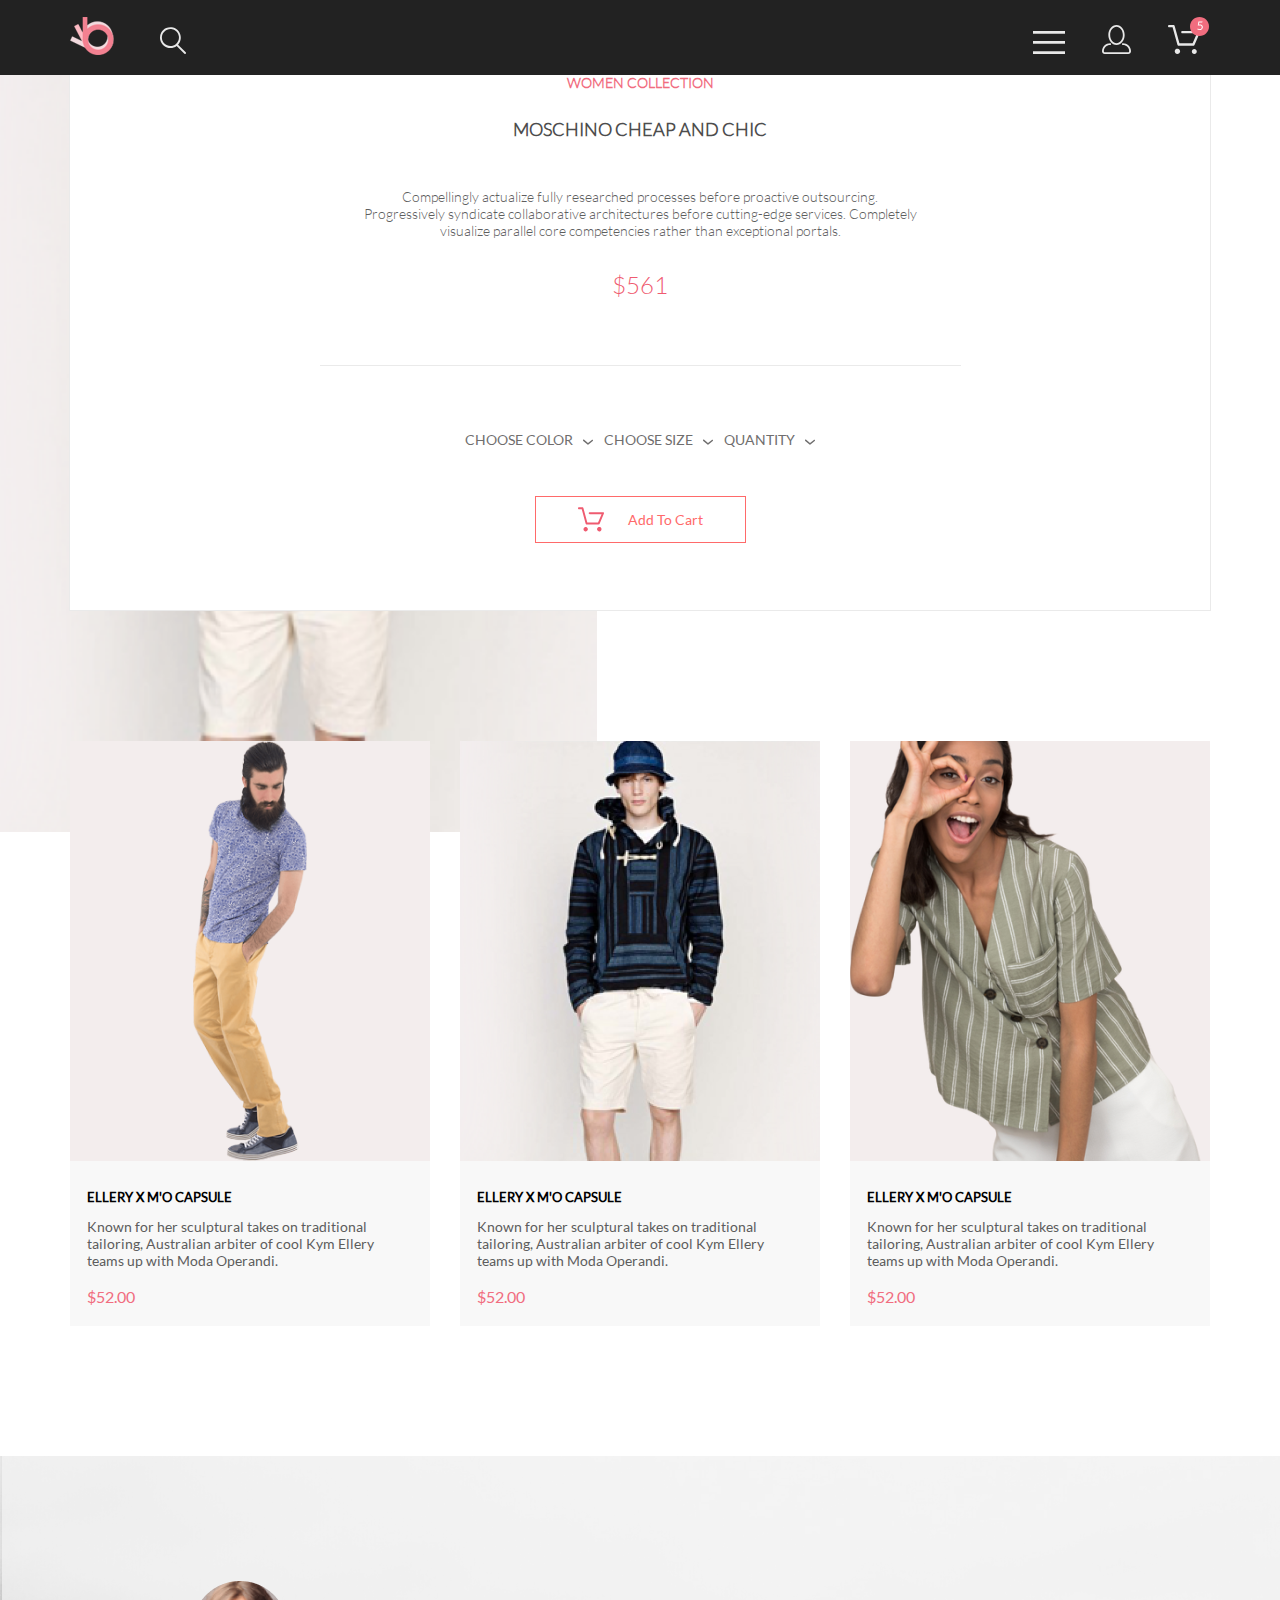
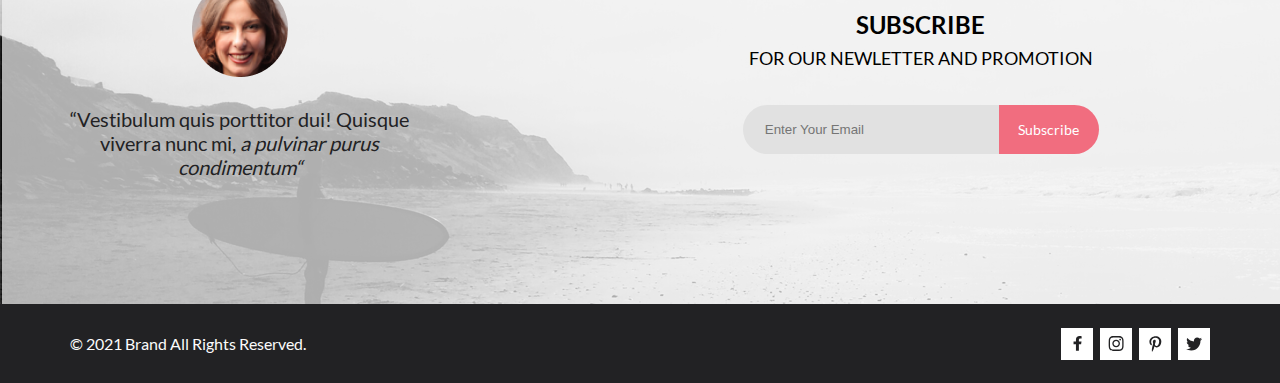
<file: product.html>
<!DOCTYPE html>
<html lang="en">
<head>
    <meta charset="UTF-8">
    <meta name="viewport" content="width=device-width, initial-scale=1.0">
    <title>Product</title>
    <link rel="stylesheet" href="style.css">
    <link rel="stylesheet" href="catalog_style.css">
    <link rel="stylesheet" href="product__style.css">
    <link rel="stylesheet" href="https://cdn.jsdelivr.net/npm/bootstrap@4.5.3/dist/css/bootstrap.min.css" integrity="sha384-TX8t27EcRE3e/ihU7zmQxVncDAy5uIKz4rEkgIXeMed4M0jlfIDPvg6uqKI2xXr2" crossorigin="anonymous">
    <script src="https://code.jquery.com/jquery-3.5.1.slim.min.js" integrity="sha384-DfXdz2htPH0lsSSs5nCTpuj/zy4C+OGpamoFVy38MVBnE+IbbVYUew+OrCXaRkfj" crossorigin="anonymous"></script>
<script src="https://cdn.jsdelivr.net/npm/bootstrap@4.5.3/dist/js/bootstrap.bundle.min.js" integrity="sha384-ho+j7jyWK8fNQe+A12Hb8AhRq26LrZ/JpcUGGOn+Y7RsweNrtN/tE3MoK7ZeZDyx" crossorigin="anonymous"></script>
</head>
<body>
    <header class="navbar__product">
        <div class="navbar__product__wrapp">
            <div class="img__left">
                <a href="index.html" class="index"><img class="left" src="img/Group 2.svg" alt="logo"></a>
                <img class="left" src="img/Forma 1.svg" alt="search">
            </div>
            <div class="img__right">
                <img class="right burger" src="img/form.svg" alt="menu">
                <img class="right" src="img/form3.svg" alt="profile">
                <a href="cart.html"><img class="right" src="img/Group 35.svg" alt="basket"></a>
            </div>
        </div>
    </header>
    <section class="menu">
        <div class="menu__wrapp">
            <h1 class="menu__left">NEW ARRIVALS</h1>
        <div class="menu__right">
            <a href="#" class="home">HOME / </a>
            <a href="#" class="men">MEN / </a>
            <a href="#" class="arrivals">NEW ARRIVALS</a>
        </div>
        </div>
    </section>
    <section id="carouselExampleControls" class="carousel slide" data-ride="carousel">
        <div class="carousel-inner">
          <div class="carousel-item active">
            <div class="carusel__div">
                <img class="carusel__img" src="img/carysel.png" class="d-block w-100" alt="...">
            </div>
          </div>
          <div class="carousel-item">
            <div class="carusel__div">
                <img class="carusel__img" src="img/catalog men2.png" class="d-block w-100" alt="...">
            </div>
          </div>
          <div class="carousel-item">
            <div class="carusel__div">
                <img class="carusel__img" src="img/catalog men3.png" class="d-block w-100" alt="...">
            </div>
          </div>
        </div>
        <a class="carousel-control-prev" href="#carouselExampleControls" role="button" data-slide="prev">
          <span class="carousel-control-prev-icon back" aria-hidden="true"></span>
          <span class="sr-only back">Previous</span>
        </a>
        <a class="carousel-control-next" href="#carouselExampleControls" role="button" data-slide="next">
          <span class="carousel-control-next-icon" aria-hidden="true"></span>
          <span class="sr-only">Next</span>
        </a>
    </section>
    <section class="product__description">
        <div class="product__description__wrapp">
            <h1 class="product__descript__title">
                WOMEN COLLECTION
            </h1>
            <h2 class="product__descript__subtitle">
                MOSCHINO CHEAP AND CHIC
            </h2>
            <div class="product__descript__text">
                <div class="product__descript__text__wrapp">
                    Compellingly actualize fully researched processes before proactive outsourcing. Progressively syndicate collaborative architectures before cutting-edge services. Completely visualize parallel core competencies rather than exceptional portals. 
                </div>
                <div class="product__cost">
                    $561
                </div>
            </div>
            <div class="hr"></div>
            <div class="product__filters">
                <ul class="product__filters__ul">
                    <li class="product__filters__category">CHOOSE COLOR</li>
                    <li class="product__filters__category"><img src="img/hzchto.svg" alt=""></li>
                    <li class="product__filters__category">CHOOSE SIZE</li>
                    <li class="product__filters__category"><img src="img/hzchto.svg" alt=""></li>
                    <li class="product__filters__category">QUANTITY</li>
                    <li class="product__filters__category"><img src="img/hzchto.svg" alt=""></li>
                </ul>
            </div>
            <button class="prod__but">
                <svg width="27" height="25" viewBox="0 0 27 25" xmlns="http://www.w3.org/2000/svg">
                    <path d="M5.49847 22.185C5.50635 21.752 5.64091 21.3309 5.88519 20.9748C6.12947 20.6186 6.47261 20.3431 6.87158 20.1828C7.27055 20.0226 7.7076 19.9848 8.12781 20.0741C8.54802 20.1635 8.93269 20.376 9.23358 20.685C9.53447 20.994 9.73817 21.3857 9.81909 21.811C9.90002 22.2363 9.85453 22.6763 9.68842 23.0756C9.52231 23.475 9.24296 23.8161 8.88538 24.0559C8.52779 24.2957 8.10791 24.4237 7.67847 24.4237C7.38955 24.4211 7.10399 24.3611 6.83807 24.2472C6.57216 24.1333 6.3311 23.9676 6.12866 23.7597C5.92623 23.5518 5.76639 23.3057 5.65826 23.0355C5.55013 22.7653 5.49584 22.4763 5.49847 22.185ZM21.3045 24.4237C20.8711 24.4303 20.4453 24.3087 20.0797 24.074C19.7141 23.8393 19.4247 23.5017 19.2471 23.103C19.0696 22.7042 19.0117 22.2618 19.0806 21.8303C19.1496 21.3988 19.3423 20.9971 19.6351 20.6748C19.9278 20.3524 20.3077 20.1236 20.728 20.0165C21.1482 19.9095 21.5903 19.929 21.9997 20.0724C22.4091 20.2159 22.7679 20.4771 23.0317 20.8238C23.2956 21.1706 23.453 21.5877 23.4845 22.0236C23.5269 22.6155 23.3369 23.2004 22.9555 23.6523C22.7706 23.8745 22.5436 24.0574 22.2877 24.1901C22.0319 24.3227 21.7524 24.4025 21.4655 24.4247L21.3045 24.4237ZM8.59351 17.4855C8.38116 17.4851 8.17488 17.414 8.00671 17.2833C7.83855 17.1525 7.71792 16.9694 7.66351 16.7624L3.73651 2.19527H0.978516C0.719001 2.19527 0.470064 2.09128 0.28656 1.90622C0.103056 1.72116 0 1.47018 0 1.20847C0 0.946764 0.103056 0.695782 0.28656 0.510726C0.470064 0.325669 0.719001 0.22168 0.978516 0.22168H4.45752C4.66982 0.222254 4.876 0.293463 5.04413 0.424184C5.21226 0.554905 5.33295 0.737883 5.38751 0.944787L9.31451 15.5119H20.0185L23.5765 7.12665H11.7185C11.459 7.12665 11.2101 7.02266 11.0266 6.83761C10.8431 6.65255 10.74 6.40157 10.74 6.13986C10.74 5.87815 10.8431 5.62717 11.0266 5.44211C11.2101 5.25705 11.459 5.15306 11.7185 5.15306H25.0535C25.2131 5.15352 25.3701 5.19451 25.5099 5.27223C25.6497 5.34995 25.7679 5.46195 25.8535 5.59784C25.9413 5.73569 25.9945 5.89303 26.0084 6.05627C26.0224 6.21951 25.9966 6.38368 25.9335 6.53465L21.5425 16.8935C21.469 17.0684 21.3462 17.2177 21.1895 17.3229C21.0327 17.4281 20.8488 17.4846 20.6605 17.4855H8.59351Z" />
                    </svg>
                <span class="add-to">Add To Cart</span>
            </button>
        </div>
    </section>
    <section class="items">
        <div class="items__wrapp">
            <div class="items__catalog">
                <div class="product">
                    <div class="prod__picture">
                        <img src="img/prod4.png" class="prod__img" alt="" />
                        <a href="product.html" class="prod__hover d-flex justify-content-center align-items-center">
                            <button class="prod__btn d-flex align-items-center">
                                <img src="img/cart.svg" alt="">
                                <span class="add">Add To Cart</span>
                            </button>
                        </a>
                    </div>
                    <div class="product__text">
                        <h1 class="product__title">
                            ELLERY X M'O CAPSULE
                        </h1>
                        <p class="description">
                            Known for her sculptural takes on traditional tailoring, Australian arbiter of cool Kym Ellery
                            teams up with Moda Operandi.
                        </p>
                        <p class="cost">$52.00</p>
                    </div>
                </div>
                <div class="product">
                    <div class="prod__picture">
                        <img src="img/catalog men3.png" class="prod__img" alt="" />
                        <a href="product.html" class="prod__hover d-flex justify-content-center align-items-center">
                            <button class="prod__btn d-flex align-items-center">
                                <img src="img/cart.svg" alt="">
                                <span class="add">Add To Cart</span>
                            </button>
                        </a>
                    </div>
                    <div class="product__text">
                        <h1 class="product__title">
                            ELLERY X M'O CAPSULE
                        </h1>
                        <p class="description">
                            Known for her sculptural takes on traditional tailoring, Australian arbiter of cool Kym Ellery
                            teams up with Moda Operandi.
                        </p>
                        <p class="cost">$52.00</p>
                    </div>
                </div>
                <div class="product">
                    <div class="prod__picture">
                        <img src="img/prod6.png" class="prod__img" alt="" />
                        <a href="product.html" class="prod__hover d-flex justify-content-center align-items-center">
                            <button class="prod__btn d-flex align-items-center">
                                <img src="img/cart.svg" alt="">
                                <span class="add">Add To Cart</span>
                            </button>
                        </a>
                    </div>
                    <div class="product__text">
                        <h1 class="product__title">
                            ELLERY X M'O CAPSULE
                        </h1>
                        <p class="description">
                            Known for her sculptural takes on traditional tailoring, Australian arbiter of cool Kym Ellery
                            teams up with Moda Operandi.
                        </p>
                        <p class="cost">$52.00</p>
                    </div>
                </div>
            </div>
    </section>
            <section class="footer__subscribe__product">
                <div class="subscribe__wrapp">
                    <div class="profile">
                        <div class="photo">
                            <img src="img/profile.png" alt="profile">
                        </div>
                        <div class="profile__text">
                            “Vestibulum quis porttitor dui! Quisque <br> viverra nunc mi, <i> a pulvinar purus <br> condimentum“</i>
                        </div>
                    </div>
                    <div class="form">
                        <div class="h__form">
                           <span class="h__sub">SUBSCRIBE </span>
                           <span class="p__sub">FOR OUR NEWLETTER AND PROMOTION</span>
                        </div>
                        <div class="submit">
                            <input class="inp__sub" type="email" placeholder="Enter Your Email">
                            <button class="but__sub" type="submit">Subscribe</button>
                        </div>
                    </div>
                </div>
            </section>
        </div>
    </section>
    <footer class="footer">
        <div class="footer__wrapp">
            <div class="footer__left">
                <p class="copy">
                    © 2021  Brand  All Rights Reserved.
                </p>
            </div>
            <div class="footer__right">
                <div class="icons"><svg width="9" height="15" viewBox="0 0 9 15" xmlns="http://www.w3.org/2000/svg">
                    <path d="M8.08836 8.28L8.50686 5.61602H5.89022V3.88729C5.89022 3.15847 6.25574 2.44806 7.42765 2.44806H8.61722V0.179975C8.61722 0.179975 7.53772 0 6.50561 0C4.35073 0 2.9422 1.27593 2.9422 3.5857V5.61602H0.546875V8.28H2.9422V14.72H5.89022V8.28H8.08836Z" />
                    </svg></div>
                <div class="icons"><svg width="16" height="15" viewBox="0 0 16 15" xmlns="http://www.w3.org/2000/svg">
                    <path d="M8.13897 3.68159C6.02383 3.68159 4.31774 5.38491 4.31774 7.49663C4.31774 9.60835 6.02383 11.3117 8.13897 11.3117C10.2541 11.3117 11.9602 9.60835 11.9602 7.49663C11.9602 5.38491 10.2541 3.68159 8.13897 3.68159ZM8.13897 9.9769C6.77211 9.9769 5.65467 8.8646 5.65467 7.49663C5.65467 6.12866 6.76878 5.01636 8.13897 5.01636C9.50915 5.01636 10.6233 6.12866 10.6233 7.49663C10.6233 8.8646 9.50583 9.9769 8.13897 9.9769ZM13.0078 3.52554C13.0078 4.02026 12.6087 4.41538 12.1165 4.41538C11.621 4.41538 11.2252 4.01694 11.2252 3.52554C11.2252 3.03413 11.6243 2.63569 12.1165 2.63569C12.6087 2.63569 13.0078 3.03413 13.0078 3.52554ZM15.5386 4.42866C15.4821 3.23667 15.2094 2.18081 14.3347 1.31089C13.4634 0.440967 12.4058 0.168701 11.2119 0.108936C9.9814 0.039209 6.29321 0.039209 5.0627 0.108936C3.8721 0.165381 2.81453 0.437646 1.93987 1.30757C1.06522 2.17749 0.795836 3.23335 0.735973 4.42534C0.666134 5.65386 0.666134 9.33608 0.735973 10.5646C0.79251 11.7566 1.06522 12.8124 1.93987 13.6824C2.81453 14.5523 3.86878 14.8246 5.0627 14.8843C6.29321 14.9541 9.9814 14.9541 11.2119 14.8843C12.4058 14.8279 13.4634 14.5556 14.3347 13.6824C15.2061 12.8124 15.4788 11.7566 15.5386 10.5646C15.6085 9.33608 15.6085 5.65718 15.5386 4.42866ZM13.949 11.8828C13.6895 12.5335 13.1874 13.0349 12.5322 13.2972C11.5511 13.6857 9.22314 13.596 8.13897 13.596C7.05479 13.596 4.72348 13.6824 3.74573 13.2972C3.09389 13.0382 2.59171 12.5369 2.32898 11.8828C1.93987 10.9033 2.02967 8.57905 2.02967 7.49663C2.02967 6.41421 1.9432 4.08667 2.32898 3.1105C2.58838 2.45972 3.09056 1.95835 3.74573 1.69604C4.7268 1.30757 7.05479 1.39722 8.13897 1.39722C9.22314 1.39722 11.5545 1.31089 12.5322 1.69604C13.184 1.95503 13.6862 2.4564 13.949 3.1105C14.3381 4.08999 14.2483 6.41421 14.2483 7.49663C14.2483 8.57905 14.3381 10.9066 13.949 11.8828Z" />
                    </svg>
                    </div>
                <div class="icons"><svg width="13" height="16" viewBox="0 0 13 16" xmlns="http://www.w3.org/2000/svg">
                    <path d="M6.74032 0.203125C3.55564 0.203125 0.408203 2.34063 0.408203 5.8C0.408203 8 1.63738 9.25 2.38233 9.25C2.68963 9.25 2.86655 8.3875 2.86655 8.14375C2.86655 7.85313 2.13091 7.23438 2.13091 6.025C2.13091 3.5125 4.03055 1.73125 6.4889 1.73125C8.60271 1.73125 10.1671 2.94062 10.1671 5.1625C10.1671 6.82187 9.50597 9.93437 7.36422 9.93437C6.59133 9.93437 5.93018 9.37187 5.93018 8.56563C5.93018 7.38438 6.74963 6.24062 6.74963 5.02187C6.74963 2.95312 3.835 3.32812 3.835 5.82812C3.835 6.35313 3.90018 6.93437 4.13298 7.4125C3.70463 9.26875 2.82931 12.0344 2.82931 13.9469C2.82931 14.5375 2.91311 15.1188 2.96899 15.7094C3.07452 15.8281 3.02175 15.8156 3.18316 15.7563C4.74757 13.6 4.69169 13.1781 5.3994 10.3562C5.78119 11.0875 6.76826 11.4812 7.55046 11.4812C10.8469 11.4812 12.3275 8.24688 12.3275 5.33125C12.3275 2.22813 9.66427 0.203125 6.74032 0.203125Z" />
                    </svg>
                    </div>
                <div class="icons"><svg width="17" height="14" viewBox="0 0 17 14" xmlns="http://www.w3.org/2000/svg">
                    <path d="M14.417 3.74052C14.427 3.88264 14.427 4.0248 14.427 4.16692C14.427 8.50192 11.1498 13.4969 5.15986 13.4969C3.31448 13.4969 1.60022 12.9588 0.158203 12.0248C0.420396 12.0552 0.67247 12.0654 0.944752 12.0654C2.46741 12.0654 3.8691 11.5476 4.98843 10.6644C3.5565 10.6339 2.3565 9.68977 1.94305 8.39027C2.14475 8.4207 2.34642 8.44102 2.5582 8.44102C2.85063 8.44102 3.14308 8.40039 3.41533 8.32936C1.92291 8.02477 0.803551 6.70498 0.803551 5.11108V5.07048C1.23715 5.31414 1.74139 5.46642 2.2758 5.4867C1.39849 4.89786 0.823727 3.8928 0.823727 2.75573C0.823727 2.14661 0.985041 1.58823 1.26741 1.10092C2.87077 3.09077 5.28086 4.39023 7.98334 4.53239C7.93293 4.28873 7.90266 4.03495 7.90266 3.78114C7.90266 1.97402 9.35477 0.501953 11.1598 0.501953C12.0976 0.501953 12.9446 0.897891 13.5396 1.53748C14.2757 1.39536 14.9816 1.12123 15.6068 0.745609C15.3648 1.50705 14.8505 2.14664 14.1749 2.5527C14.8304 2.48167 15.4657 2.29889 16.0505 2.04511C15.6069 2.69483 15.0522 3.27348 14.417 3.74052Z" />
                    </svg>
                    </div>
            </div>
        </div>
    </footer>
</body>
</html>
</file>
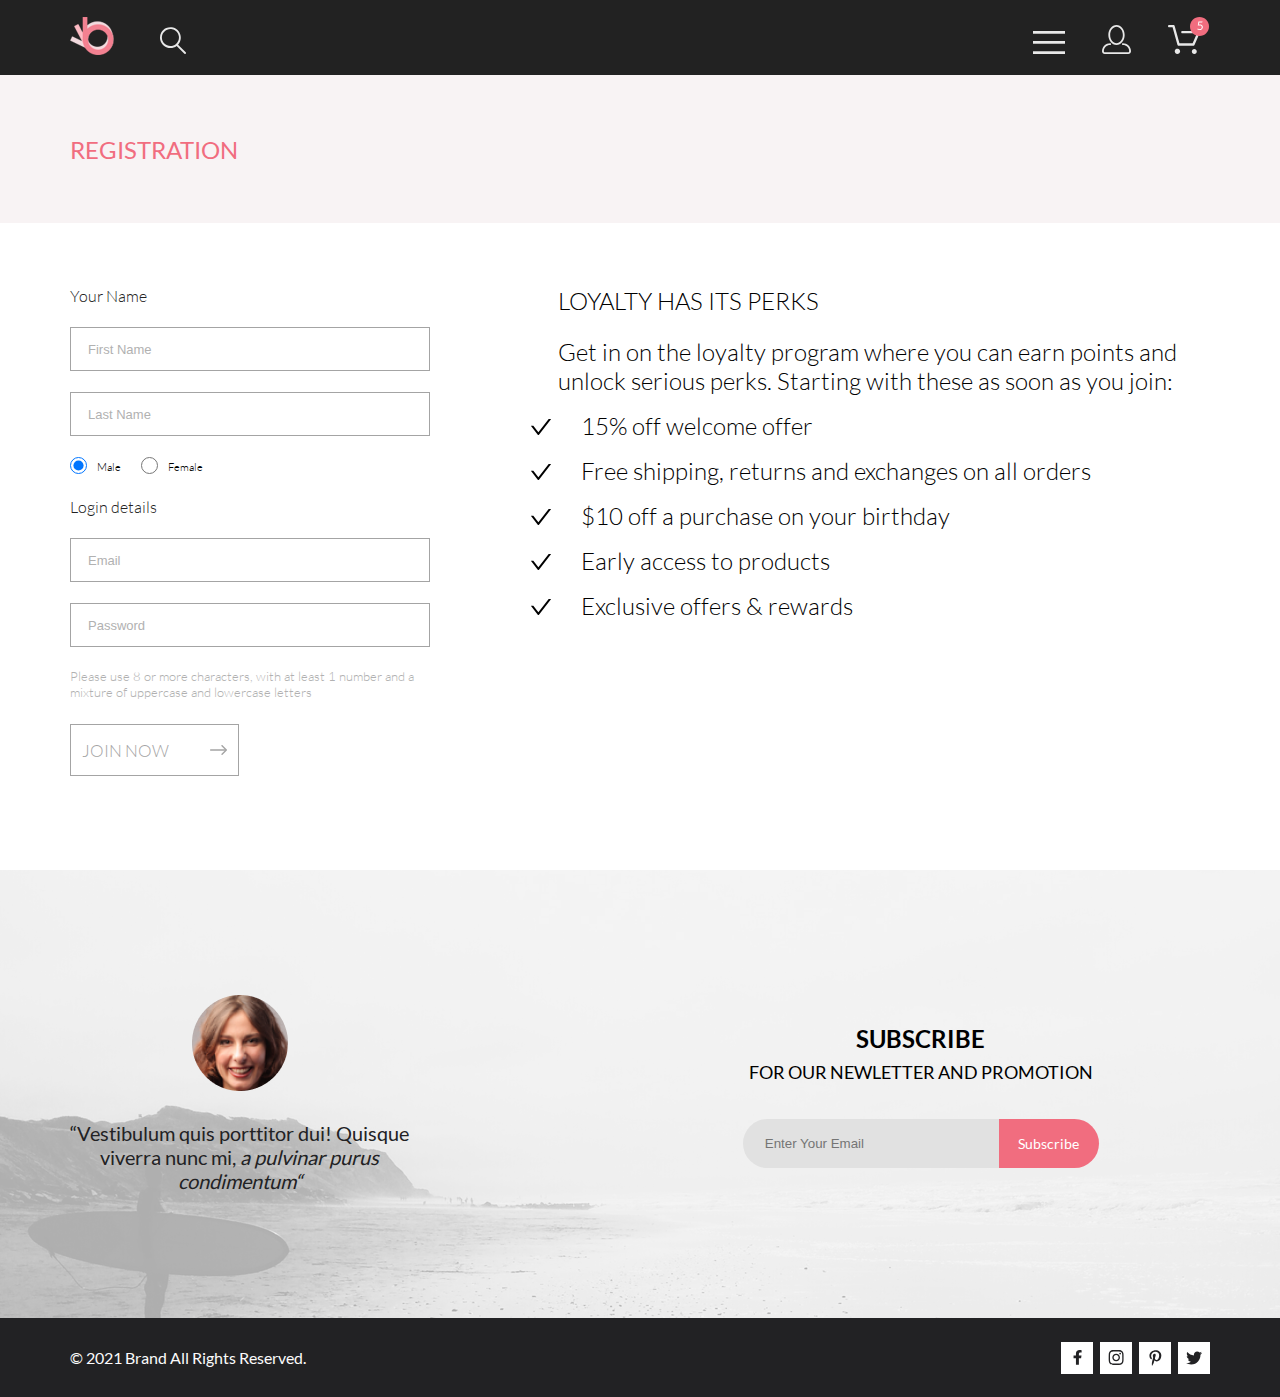
<file: registration.html>
<!DOCTYPE html>
<html lang="en">
<head>
    <meta charset="UTF-8">
    <meta name="viewport" content="width=device-width, initial-scale=1.0">
    <title>Registration</title>
    <link rel="stylesheet" href="style.css">
    <link rel="stylesheet" href="overlay.css">
    <link rel="stylesheet" href="registration_style.css">
    <link rel="stylesheet" href="cart_style.css">
</head>
<body>
    <header class="navbar">
        <div class="navbar__wrapp">
            <div class="img__left">
                <a href="index.html" class="index"><img class="left" src="img/Group 2.svg" alt="logo"></a>
                <img class="left search" src="img/Forma 1.svg" alt="search">
            </div>
            <div class="img__right">
                <img class="right burger" src="img/form.svg" alt="menu">
                <a href="registration.html"><img class="right registration" src="img/form3.svg" alt="profile"></a>
                <a href="cart.html"><img class="right basket" src="img/Group 35.svg" alt="basket"></a>
            </div>
        </div>
    </header>
    <section class="overlay">
        <div class="menu">
            <button class="close"><img src="img/close.svg" alt="close"></button>
            <div class="menu__list">
                <h1 class="menu__h">MENU</h1>
                <ul class="menu__ul">
                    <div class="menu__hrefs">
                        <li class="category__overlay"><a href="cart.html" class="to-cart">To Cart</a></li>
                        <li class="category__overlay"><a href="#" class="to-registration">Sign Up</a></li>
                    </div>
                    <li class="category__overlay">MAN</li>
                        <ul class="category__li">
                            <li class="categories">Accessories</li>
                            <li class="categories">Bags</li>
                            <li class="categories">Denim</li>
                            <li class="categories">T-Shirts</li>
                        </ul>
                    <li class="category__overlay">WOMAN</li>
                        <ul class="category__li">
                            <li class="categories">Accessories</li>
                            <li class="categories">Jackets & Coats</li>
                            <li class="categories">Polos</li>
                            <li class="categories">T-Shirts</li>
                            <li class="categories">Shirts</li>
                        </ul>
                    <li class="category__overlay">KIDS</li>
                        <ul class="category__li">
                            <li class="categories">Accessories</li>
                            <li class="categories">Jackets & Coats</li>
                            <li class="categories">Polos</li>
                            <li class="categories">T-Shirts</li>
                            <li class="categories">Shirts</li>
                            <li class="categories">Bags</li>
                        </ul>
                </ul>
            </div>
        </div>
    </section>
    <section class="menu__cart">
        <div class="menu__wrapp__cart">
            <h1 class="menu__h__cart">REGISTRATION</h1>
        </div>
    </section>
    <section class="registration__block">
        <div class="registration__wrapp">
            <div class="registration__fields">
                <form action="#">
                    <div class="registration__form">
                        <h1 class="registration__h">
                            Your Name
                        </h1>
                        <input class="input__field" type="text" placeholder="First Name">
                        <input class="input__field" type="text" placeholder="Last Name">
                        <div class="radio__buttons">
                            <div class="gender">
                                <div>
                                    <input type="radio" name="gender" id="gend" checked>
                                </div>
                                <div>Male</div>
                            </div>
                            <div class="gender">
                                <div>
                                    <input type="radio" name="gender" id="gend">
                                </div>
                                <div>Female</div>
                            </div>
                        </div>
                        <h1 class="registration__h">
                            Login details
                        </h1>
                        <input class="input__field" type="email" placeholder="Email">
                        <input class="input__field" type="password" placeholder="Password">
                        <p class="form__ps">
                            Please use 8 or more characters, with at least 1 number and a mixture of uppercase and lowercase letters
                        </p>
                    </div>
                    <button class="input__but__reg" type="submit">
                        <div class="button__join">
                            JOIN NOW
                            <svg class="vector__reg" width="17" height="10" viewBox="0 0 17 10" xmlns="http://www.w3.org/2000/svg">
                                    <path d="M11.54 0.208095C11.6058 0.142131 11.684 0.0897967 11.77 0.0540883C11.8561 0.01838 11.9483 0 12.0415 0C12.1347 0 12.2269 0.01838 12.313 0.0540883C12.399 0.0897967 12.4772 0.142131 12.543 0.208095L16.7929 4.458C16.8589 4.5238 16.9112 4.60196 16.9469 4.68802C16.9826 4.77407 17.001 4.86632 17.001 4.95949C17.001 5.05266 16.9826 5.14491 16.9469 5.23097C16.9112 5.31702 16.8589 5.39518 16.7929 5.46098L12.543 9.71089C12.41 9.84389 12.2296 9.91861 12.0415 9.91861C11.8534 9.91861 11.673 9.84389 11.54 9.71089C11.407 9.57788 11.3323 9.39749 11.3323 9.2094C11.3323 9.0213 11.407 8.84091 11.54 8.70791L15.2898 4.95949L11.54 1.21107C11.474 1.14528 11.4217 1.06711 11.386 0.981059C11.3503 0.895005 11.3319 0.802752 11.3319 0.709584C11.3319 0.616415 11.3503 0.524162 11.386 0.438109C11.4217 0.352055 11.474 0.273891 11.54 0.208095Z" />
                                    <path d="M0 4.95948C0 4.77162 0.0746263 4.59146 0.207462 4.45862C0.340297 4.32579 0.52046 4.25116 0.708318 4.25116H15.583C15.7708 4.25116 15.951 4.32579 16.0838 4.45862C16.2167 4.59146 16.2913 4.77162 16.2913 4.95948C16.2913 5.14734 16.2167 5.3275 16.0838 5.46033C15.951 5.59317 15.7708 5.6678 15.583 5.6678H0.708318C0.52046 5.6678 0.340297 5.59317 0.207462 5.46033C0.0746263 5.3275 0 5.14734 0 4.95948Z" />
                            </svg>
                        </div>
                    </button>
                </form>
            </div>
            <div class="buns">
                <h1 class="buns__h">LOYALTY HAS ITS PERKS</h1>
                <p class="buns__text">Get in on the loyalty program where you can earn points and unlock serious perks. Starting with these as soon as you join:</p>
                <ul class="buns__list">
                    <li class="bun">15% off welcome offer
                    </li>
                    <li class="bun">Free shipping, returns and exchanges on all orders
                    </li>
                    <li class="bun">$10 off a purchase on your birthday
                    </li>
                    <li class="bun">Early access to products</li>
                    <li class="bun">Exclusive offers & rewards</li>
                </ul>
            </div>
        </div>
    </section>
    <section class="footer__subscribe">
        <div class="subscribe__wrapp">
            <div class="profile">
                <div class="photo">
                    <img src="img/profile.png" alt="profile">
                </div>
                <div class="profile__text">
                    “Vestibulum quis porttitor dui! Quisque <br> viverra nunc mi, <i> a pulvinar purus <br> condimentum“</i>
                </div>
            </div>
            <div class="form">
                <div class="h__form">
                   <span class="h__sub">SUBSCRIBE </span>
                   <span class="p__sub">FOR OUR NEWLETTER AND PROMOTION</span>
                </div>
                <div class="submit">
                    <input class="inp__sub" type="email" placeholder="Enter Your Email">
                    <button class="but__sub" type="submit">Subscribe</button>
                </div>
            </div>
        </div>
    </section>
    <footer class="footer">
        <div class="footer__wrapp">
            <div class="footer__left">
                <p class="copy">
                    © 2021  Brand  All Rights Reserved.
                </p>
            </div>
            <div class="footer__right">
                <div class="icons"><svg width="9" height="15" viewBox="0 0 9 15" xmlns="http://www.w3.org/2000/svg">
                    <path d="M8.08836 8.28L8.50686 5.61602H5.89022V3.88729C5.89022 3.15847 6.25574 2.44806 7.42765 2.44806H8.61722V0.179975C8.61722 0.179975 7.53772 0 6.50561 0C4.35073 0 2.9422 1.27593 2.9422 3.5857V5.61602H0.546875V8.28H2.9422V14.72H5.89022V8.28H8.08836Z" />
                    </svg></div>
                <div class="icons"><svg width="16" height="15" viewBox="0 0 16 15" xmlns="http://www.w3.org/2000/svg">
                    <path d="M8.13897 3.68159C6.02383 3.68159 4.31774 5.38491 4.31774 7.49663C4.31774 9.60835 6.02383 11.3117 8.13897 11.3117C10.2541 11.3117 11.9602 9.60835 11.9602 7.49663C11.9602 5.38491 10.2541 3.68159 8.13897 3.68159ZM8.13897 9.9769C6.77211 9.9769 5.65467 8.8646 5.65467 7.49663C5.65467 6.12866 6.76878 5.01636 8.13897 5.01636C9.50915 5.01636 10.6233 6.12866 10.6233 7.49663C10.6233 8.8646 9.50583 9.9769 8.13897 9.9769ZM13.0078 3.52554C13.0078 4.02026 12.6087 4.41538 12.1165 4.41538C11.621 4.41538 11.2252 4.01694 11.2252 3.52554C11.2252 3.03413 11.6243 2.63569 12.1165 2.63569C12.6087 2.63569 13.0078 3.03413 13.0078 3.52554ZM15.5386 4.42866C15.4821 3.23667 15.2094 2.18081 14.3347 1.31089C13.4634 0.440967 12.4058 0.168701 11.2119 0.108936C9.9814 0.039209 6.29321 0.039209 5.0627 0.108936C3.8721 0.165381 2.81453 0.437646 1.93987 1.30757C1.06522 2.17749 0.795836 3.23335 0.735973 4.42534C0.666134 5.65386 0.666134 9.33608 0.735973 10.5646C0.79251 11.7566 1.06522 12.8124 1.93987 13.6824C2.81453 14.5523 3.86878 14.8246 5.0627 14.8843C6.29321 14.9541 9.9814 14.9541 11.2119 14.8843C12.4058 14.8279 13.4634 14.5556 14.3347 13.6824C15.2061 12.8124 15.4788 11.7566 15.5386 10.5646C15.6085 9.33608 15.6085 5.65718 15.5386 4.42866ZM13.949 11.8828C13.6895 12.5335 13.1874 13.0349 12.5322 13.2972C11.5511 13.6857 9.22314 13.596 8.13897 13.596C7.05479 13.596 4.72348 13.6824 3.74573 13.2972C3.09389 13.0382 2.59171 12.5369 2.32898 11.8828C1.93987 10.9033 2.02967 8.57905 2.02967 7.49663C2.02967 6.41421 1.9432 4.08667 2.32898 3.1105C2.58838 2.45972 3.09056 1.95835 3.74573 1.69604C4.7268 1.30757 7.05479 1.39722 8.13897 1.39722C9.22314 1.39722 11.5545 1.31089 12.5322 1.69604C13.184 1.95503 13.6862 2.4564 13.949 3.1105C14.3381 4.08999 14.2483 6.41421 14.2483 7.49663C14.2483 8.57905 14.3381 10.9066 13.949 11.8828Z" />
                    </svg>
                    </div>
                <div class="icons"><svg width="13" height="16" viewBox="0 0 13 16" xmlns="http://www.w3.org/2000/svg">
                    <path d="M6.74032 0.203125C3.55564 0.203125 0.408203 2.34063 0.408203 5.8C0.408203 8 1.63738 9.25 2.38233 9.25C2.68963 9.25 2.86655 8.3875 2.86655 8.14375C2.86655 7.85313 2.13091 7.23438 2.13091 6.025C2.13091 3.5125 4.03055 1.73125 6.4889 1.73125C8.60271 1.73125 10.1671 2.94062 10.1671 5.1625C10.1671 6.82187 9.50597 9.93437 7.36422 9.93437C6.59133 9.93437 5.93018 9.37187 5.93018 8.56563C5.93018 7.38438 6.74963 6.24062 6.74963 5.02187C6.74963 2.95312 3.835 3.32812 3.835 5.82812C3.835 6.35313 3.90018 6.93437 4.13298 7.4125C3.70463 9.26875 2.82931 12.0344 2.82931 13.9469C2.82931 14.5375 2.91311 15.1188 2.96899 15.7094C3.07452 15.8281 3.02175 15.8156 3.18316 15.7563C4.74757 13.6 4.69169 13.1781 5.3994 10.3562C5.78119 11.0875 6.76826 11.4812 7.55046 11.4812C10.8469 11.4812 12.3275 8.24688 12.3275 5.33125C12.3275 2.22813 9.66427 0.203125 6.74032 0.203125Z" />
                    </svg>
                    </div>
                <div class="icons"><svg width="17" height="14" viewBox="0 0 17 14" xmlns="http://www.w3.org/2000/svg">
                    <path d="M14.417 3.74052C14.427 3.88264 14.427 4.0248 14.427 4.16692C14.427 8.50192 11.1498 13.4969 5.15986 13.4969C3.31448 13.4969 1.60022 12.9588 0.158203 12.0248C0.420396 12.0552 0.67247 12.0654 0.944752 12.0654C2.46741 12.0654 3.8691 11.5476 4.98843 10.6644C3.5565 10.6339 2.3565 9.68977 1.94305 8.39027C2.14475 8.4207 2.34642 8.44102 2.5582 8.44102C2.85063 8.44102 3.14308 8.40039 3.41533 8.32936C1.92291 8.02477 0.803551 6.70498 0.803551 5.11108V5.07048C1.23715 5.31414 1.74139 5.46642 2.2758 5.4867C1.39849 4.89786 0.823727 3.8928 0.823727 2.75573C0.823727 2.14661 0.985041 1.58823 1.26741 1.10092C2.87077 3.09077 5.28086 4.39023 7.98334 4.53239C7.93293 4.28873 7.90266 4.03495 7.90266 3.78114C7.90266 1.97402 9.35477 0.501953 11.1598 0.501953C12.0976 0.501953 12.9446 0.897891 13.5396 1.53748C14.2757 1.39536 14.9816 1.12123 15.6068 0.745609C15.3648 1.50705 14.8505 2.14664 14.1749 2.5527C14.8304 2.48167 15.4657 2.29889 16.0505 2.04511C15.6069 2.69483 15.0522 3.27348 14.417 3.74052Z" />
                    </svg>
                    </div>
            </div>
        </div>
    </footer>
    <script src="scripts/script.js"></script>
</body>
</html>
</file>
<file: style.css>
* {
    margin: 0;
    padding: 0;
}

*::selection {
    color: #FFFFFF;
    background: #F16D7F;
}

/*панель навигации*/

.navbar {
    width: 100%;
    background: #222222;
    height: 75px;
    position: fixed;
    top: 0;
    z-index: 5;
}

.navbar__wrapp {
    max-width: 1140px;
    margin: auto;
    height: 75px;
    display: flex;
    justify-content: space-between;
    align-items: center;
}

.left {
    margin-right: 41px;
}

.right {
    margin-left: 33px;
}

/*подключение шрифтов*/

@font-face {
    font-family: "Lato";
    src: url(font/Lato-Regular.ttf);
}

@font-face {
    font-family: "Lato black";
    src: url(font/Lato-Bold.ttf);
}

.footer {
    width: 100%;
    background: #222224;
    height: 79px;
}

.footer__wrapp {
    max-width: 1140px;
    margin: auto;
    height: 79px;
    display: flex;
    justify-content: space-between;
    align-items: center;
}

.footer__right {
    display: flex;
    gap: 7px;
}

.icons {
    background-color: #FFFFFF;
    width: 32px;
    height: 32px;
    display: flex;
    align-items: center;
    justify-content: center;
    fill: #222224;
    transition-property: all;
    transition-duration: 0.3s;
}

.icons:hover {
    background-color:#F16D7F;
    fill: #FFFFFF;
    cursor: pointer;
    transition-property: all;
    transition-duration: 0.3s;
}

@font-face {
    font-family: "Lato light";
    src: url(font/Lato-Light.ttf);
}

.copy {
    font-family: "Lato";
    font-style: normal;
    font-weight: normal;
    font-size: 16px;
    line-height: 19px;
    color: #FBFBFB;
}

.feature {
    height: 341px;
    background-color: #222224;
    margin-top: 96px;
}

.feature__wrapp {
    max-width: 1140px;
    height: 100%;
    margin: 0 auto;
    display: flex;
    justify-content: space-around;
    align-items: center; 
}

.footer__wrapp {
    max-width: 1140px;
    margin: 0 auto;
    display: flex;
    justify-content: space-between;
    align-items: center;
}

.footer__subscribe {
    height: 448px;
    background-image: url(img/footer_fon.png);
    background-position: center;
    background-repeat: no-repeat;
}

.subscribe__wrapp {
    max-width: 1140px;
    margin: 0 auto; 
    height: 100%;
    display: flex;
    justify-content: space-between;
    align-items: center;
}

.h__inform {
    font-family: "Lato";
    font-size: 19.96px;
    line-height: 24px;
    color: #FBFBFB;
    text-align: center;
    margin-top: 28px;
}

.p__inform {
    font-family: "Lato light";
    font-size: 13.972px;
    line-height: 17px;
    text-align: center;
    color: #FBFBFB;
    margin-top: 16px;
}

.feature__inform {
    display: flex;
    flex-direction: column;
    justify-content: center;
}

.profile {
    display: flex;
    flex-direction: column;
    justify-content: center;
}

.profile__text {
    text-align: center;
    margin-top: 30px;
    font-family: "Lato";
    font-size: 20px;
    line-height: 24px;
    color: #222224;
}

.photo {
    display: flex;
    justify-content: center;
}

.form {
    flex-grow: 0.5;
}

.submit {
    display: flex;
    justify-content: center;
    margin-top: 32px;
}

.but__sub {
    width: 100px;
    height: 49px;
    background: #F16D7F;
    border: none;
    font-family: "Lato";
    font-size: 14px;
    line-height: 17px;
    color: #FFFFFF;
    border-radius: 0 25px 25px 0;
    transition-property: all;
    transition-duration: 0.3s;
    outline: none;
}

.but__sub:hover {
    background-color: #E05C6E;
    cursor: pointer;
    transition-property: all;
    transition-duration: 0.3s;
}

.inp__sub {
    box-sizing: border-box;
    width: 256px;
    background-color: #E1E1E1;
    border: none;
    border-radius: 25px 0 0 25px;
    padding-left: 22px;
    outline: none;
}

.h__form {
    text-align: center;
    display: flex;
    flex-direction: column;
}

.h__sub {
    font-family: "Lato black";
    font-size: 24px;
    line-height: 37.73px;  
}

.p__sub {
    font-family: "Lato";
    font-size: 18px;
    line-height: 30.1px;
}

.icon__footer {
    max-width: 47px;
    width: 100%;
}

.icon__footer__div {
    width: 100%;
    display: flex;
    justify-content: center;
}
</file>
<file: style_index.css>
.top {
    background: #F1E4E6;
    display: flex;
    justify-content: space-between;
    max-width: 1600px;
    margin: 0 auto;
    margin-top: 75px;
}

.man {
    width: 50%;
}

.badboy {
    width: 100%;
}

.main {
    display: flex;
    align-items: center; 
    width: 800px;
}

.name {
    margin-left: 64px;
    padding-left: 16px;
    border-left: 12px solid #F16D7F;
}

.one {
    font-family: "Lato";
    color: #222222;
    font-size: 48px;
    line-height: 58px;
}

.two {
    font-family: "Lato black";
    color: #222222;
    font-size: 32px;    
}

.pink {
    color: #F16D7F;
}

.catalog {
    max-width: 1140px;
    margin: 0 auto;
}

.clothes {
    margin-top: 65px;
    display: flex;
    flex-wrap: wrap;
    gap: 30px;
    max-width: 1140px;
    width: 100%;
}

.opac {
    opacity: 0.9;
    width: 360px;
    height: 260px;
}

.opac2 {
    opacity: 0.9;
    height: 180px;
}

.women {
    position: relative;
    height: 260px;
    background-image: url(img/woman.png);
    background-size: 100%;
    transition-property: all;
    transition-duration: 0.5s;
    background-position: center;
}

.catalog__caption {
    position: absolute;
    text-align: center;
    display: flex;
    flex-direction: column;
    width: 154px;
    top: 105px;
    left: 103px;
}

.acces__caption {
    position: absolute;
    text-align: center;
    display: flex;
    flex-direction: column;
    width: 160px;
    top: 65px;
    left: 491px;
}

.details {
    font-family: "Lato";
    font-size: 16px;
    color: #FFFFFF;
}

.catalog__category {
    font-family: "Lato black";
    font-size: 24px;
    color: #F16D7F;
}

.men {
    position: relative;
    height: 260px;
    background-image: url(img/men.png);
    background-size: 100%;
    transition-property: all;
    transition-duration: 0.5s;
    background-position: center;
}
.kids {
    position: relative;
    height: 260px;
    background-image: url(img/rids.png);
    background-size: 100%;
    transition-property: all;
    transition-duration: 0.5s;
    background-position: center;
}

.accesories {
    position: relative;
    height: 180px;
    margin-top: 30px;
    background-image: url(img/acces.png);
    background-size: 100%;
    transition-property: all;
    transition-duration: 0.5s;
    background-position: center;
}

.women:hover {
    background-size: 110%;
    transition-property: all;
    transition-duration: 0.5s;
    cursor: pointer;
}

.men:hover {
    background-size: 110%;
    transition-property: all;
    transition-duration: 0.5s;
    cursor: pointer;
}

.kids:hover {
    background-size: 110%;
    transition-property: all;
    transition-duration: 0.5s;
    cursor: pointer;
}

.accesories:hover {
    background-size: 110%;
    transition-property: all;
    transition-duration: 0.5s;
    cursor: pointer;
}

.items {
    margin-top: 96px;
}

.items__catalog {
    display: flex;
    flex-wrap: wrap;
    gap: 30px;
    margin-top: 48px;
}

.items__wrapp {
    margin: 0 auto;
    max-width: 1140px;
}

.product {
    background-color: #F8F8F8;
    box-sizing: border-box;
    max-width: 360px;
    width: 100%;
}

.product__text {
    padding-left: 17px;
}

.product__title {
    font-family: "Lato";
    font-size: 13px;
    line-height: 16px;
    margin-top: 24px;
}

.description {
    font-size: 14px;
    line-height: 17px;
    color: #5D5D5D;
    margin-top: 13px;
    font-family: "Lato";
    max-width: 315px;
}

.cost {
    margin-top: 18px;
    font-family: "Lato";
    font-size: 16px;
    line-height: 19px;
    color: #F16D7F;
    margin-bottom: 20px;
}

.items__title {
    text-align: center;
    font-size: 30px;
    line-height: 36px;
    color: #222222;
    font-family: "Lato";
    font-weight: normal;
}

.items__subtitle {
    font-size: 14px;
    line-height: 17px;
    color: #9F9F9F;
    font-family: "Lato";
    text-align: center;
    font-weight: normal;
}

.browse__but {
    display: flex;
    justify-content: center;
    text-decoration: none;
}

.browse {
    border: 1px solid #FF6A6A;
    width: 211px;
    height: 47px;
    font-size: 16px;
    line-height: 19px;
    color: #F26376;
    font-family: "Lato";
    margin-top: 49px;
    background-color: #FFFFFF;
    transition-property: all;
    transition-duration: 0.3s;
}

.browse:hover {
    background-color: #F26376;
    color: #FFFFFF;
    cursor: pointer;
    transition-property: all;
    transition-duration: 0.3s;
}

.prod__picture {
    position: relative;
    width: 100%;
    max-width: 360px;
}
  
.prod__img {
    max-width: 100%;
    
}
  
  .prod__hover {
    text-decoration: none;
    position: absolute;
    top: 0;
    left: 0;
    width: 100%;
    height: 100%;
    background: rgba(58, 56, 56, 0.86);
    opacity: 0;
    visibility: hidden;
    transition: opacity 0.3s ease;
  }
  
  .prod__picture:hover .prod__hover {
    visibility: visible;
    opacity: 1;
    display: flex;
    justify-content: center;
    align-items: center;
    max-height: 420px;
    height: 100%;
  }

  .prod__btn {
      background: none;
      max-width: 138px;
      height: 43px;
      border: 1px solid #ffffff;
      font-family: "Lato";
      font-size: 14px;
      color: #ffffff;
      padding: 13px;
      display: flex;
      align-items: center;
      justify-content: center;
      outline: none;
    }

    .prod__btn:hover {
        cursor: pointer;
        background-color: #F16D7F;
        transition: 0.3s ease;
    }

    .add {
        margin-left: 7px;
    }
</file>
<file: overlay.css>
.overlay {
    position: fixed;
    top: 75px;
    left: 0;
    height: calc(100vh - 75px);
    background-color: rgba(0, 0, 0, 0.5);
    width: 100%;
    opacity: 0;
    pointer-events: none;
    transition: opacity 0.3s ease-in;
}

.menu {
    max-height: calc(100vh - 75px);
    height: 100%;
    background-color: #ffffff;
    position: absolute;
    right: -232px;
    width: 232px;
    transition: right 0.3s ease-in;
}

.overlay.open {
    opacity: 1;
    z-index: 4;
    pointer-events: all;
}

.menu.open {
    right: 0;
    z-index: 4;
}

.burger {
    cursor: pointer;
}

.close {
    cursor: pointer;
    border: none;
    outline: none;
    background: none;
    position: absolute;
    right: 16px;
    top: 16px;
}

@font-face {
    font-family: "Lato black";
    src: url(font/Lato-Bold.ttf);
}

.menu__h {
    font-family: "Lato black";
    font-size: 14px;
    line-height: 17px;
    color: #000000;
    box-sizing: border-box;
    padding-top: 37px;
    padding-left: 34px;
}

@font-face {
    font-family: "Lato";
    src: url(font/Lato-Regular.ttf);
}

.menu__ul {
    display: flex;
    flex-direction: column;
    gap: 12px;
    padding-left: 34px;
    padding-top: 24px;
}

.category__overlay {
    font-family: "Lato";
    list-style-type: none;
    font-size: 14px;
    line-height: 17px;
    color: #F16D7F;
    cursor: pointer;
}

.categories {
    list-style-type: none;
    font-family: "Lato";
    font-size: 14px;
    line-height: 17px;
    color: #6F6E6E;
}

.category__li {
    display: flex;
    flex-direction: column;
    gap: 11px;
    padding-left: 21px;
    cursor: pointer;
}
</file>
<file: cart_style.css>
.menu__cart {
    margin-top: 75px;
    height: 148px;
    background: #F8F3F4;
}

.menu__wrapp__cart {
    max-width: 1140px;
    margin: 0 auto;
    height: 100%;
    display: flex;
    justify-content: space-between;
    align-items: center;
}

.menu__h__cart {
    font-family: "Lato";
    font-weight: normal;
    font-size: 24px;
    line-height: 29px;
    color: #F16D7F;
}

.cart__wrapp {
    max-width: 1140px;
    width: 100%;
    margin: 96px auto 128px auto;
    display: flex;
    justify-content: space-between;
}

.cart__cards {
    display: flex;
    flex-direction: column;
    gap: 40px;
}

.cart__img {
    max-width: 262px;
    width: 100%;
}

.card__description {
    max-width: 390px;
    width: 100%;
    box-sizing: border-box;
}

.card__description__wrapp {
    max-width: 262px;
    width: 100%;
    margin: 22px 97px 62px 32px;
}

.cart__card {
    background-color: #ffffff;
    filter: drop-shadow(17px 19px 24px rgba(0, 0, 0, 0.13));
    display: flex;
    box-sizing: border-box;
}

input[type="number"] {
    -moz-appearance:textfield;
}

input::-webkit-outer-spin-button,
input::-webkit-inner-spin-button {
    -webkit-appearance: none;
}

.card__title {
    font-size: 24px;
    line-height: 29px;
    color: #222222;
    font-family: "Lato";
    font-weight: 400;
}

.card__options {
    margin-top: 42px;
    display: flex;
    flex-direction: column;
    gap: 6px;
}

.option {
    font-family: "Lato";
    font-size: 22px;
    line-height: 26px;
    color: #575757;
}

.input__kolvo {
    display: flex;
}

.kolvo {
    border: 1px solid #EAEAEA;
    margin-left: 24px;
    width: 43px;
    text-align: center;
    outline: none;
}

.cost {
    color: #F16D7F;
}

.buttons__cart {
    display: flex;
    justify-content: space-between;
    margin-top: 32px;
}

.cart__button {
    border: 1px solid #A4A4A4;
    display: flex;
    justify-content: center;
    align-items: center;
    max-width: 234px;
    width: 100%;
    background-color: #ffffff;
    font-size: 14px;
    line-height: 17px;
    color: #000000;
    font-family: "Lato light";
    height: 50px;
    cursor: pointer;
    transition: all 0.3s ease-in-out;
    outline: none;
}

.to-catalog {
    max-width: 234px;
    width: 100%;
    text-decoration: none;
}

.cart__button:hover {
    color: #ffffff;
    background-color: #F16D7F;
    border-color: #ffffff;
    transition: all 0.3s ease-in-out;
}

.cart__input__form {
    max-width: 360px;
    width: 100%;
}

.cart__form {
    display: flex;
    flex-direction: column;
    gap: 20px;
    
}

.input__field {
    border: 1px solid #A4A4A4;
    outline: none;
    height: 44px;
    font-size: 13px;
    line-height: 16px;
    padding-left: 17px;
    box-sizing: border-box;
}

.input__field::placeholder {
    color: #B1B1B1;
}

.shipping__address {
    font-family: "Lato light";
    font-weight: 300;
    font-size: 16px;
    line-height: 19px;
    color: #222222;
    margin-bottom: 21px;
}

.input__but {
    border: 1px solid #A4A4A4;
    padding: 10px 14px;
    background-color: #ffffff;
    font-size: 11px;
    line-height: 13px;
    color: #4A4A4A;
    font-family: "Lato light";
    margin-top: 24px;
    cursor: pointer;
    transition: all 0.3s ease-in-out;
    outline: none;
}

.input__but:hover {
    color: #ffffff;
    background-color: #F16D7F;
    border-color: #ffffff;
    transition: all 0.3s ease-in-out;
}

.cart__cheque {
    margin-top: 58px;
    background: #F5F3F3;
    max-width: 360px;
    width: 100%;
    padding: 44px;
    box-sizing: border-box;
}

.cart__cheque__wrapp {
    max-width: 273px;
    width: 100%;
    display: flex;
    flex-direction: column;
    justify-content: right;
}


.cheque__sub-total {
    display: flex;
    justify-content: space-between;
    font-size: 11px;
    line-height: 13px;
    color: #4A4A4A;
    font-family: "Lato";
}

.cheque__grand-total {
    display: flex;
    justify-content: space-between;
    font-size: 16px;
    line-height: 19px;
    color: #222222;
    font-family: "Lato light";
    margin-top: 12px;
    text-align: right;
}

.cheque__grand-total__cost {
    color: #F16D7F;
    font-weight: 700;
}

.cart__hr {
    border-bottom: 1px solid #E2E2E2;
    width: 100%;
    margin-top: 21px;
}

.proceed {
    width: 100%;
    height: 50px;
    background-color: #F16D7F;
    font-size: 16px;
    line-height: 19px;
    color: #FFFFFF;
    font-family: "Lato light";
    cursor: pointer;
    transition: all 0.3s ease-in-out;
    outline: none;
    margin-top: 17px;
    border: none;
}

.proceed:hover {
    background-color: #ffffff;
    color: #F16D7F;
    transition: all 0.3s ease-in-out;
    outline: none;
}

.cart__close {
    max-width: 18px;
    width: 100%;
    position: absolute;
    right: 22px;
    top: 28px;
    cursor: pointer;
}
</file>
<file: catalog_style.css>
* {
    margin: 0;
    padding: 0;
}

.menu__catalog {
    margin-top: 75px;
    height: 148px;
    background: #F8F3F4;
}

.menu__wrapp__catalog {
    max-width: 1140px;
    margin: 0 auto;
    height: 100%;
    display: flex;
    justify-content: space-between;
    align-items: center;
}

.menu__left__catalog {
    font-family: "Lato";
    font-weight: normal;
    font-size: 24px;
    line-height: 29px;
    color: #F16D7F;
}

.menu__right__catalog a {
    text-decoration: none;
    font-size: 14px;
    line-height: 17px;
    color: #636363;
    font-family: "Lato light";
}

.menu__right__catalog a:hover {
    text-decoration: none;
    color: #F16D7F;
}

a.arrivals {
    font-family: "Lato black";
    font-size: 14px;
    line-height: 17px;
    color: #F16D7F;
}

.items__catalog {
    display: flex;
    flex-wrap: wrap;
    gap: 30px;
    
}

.items__wrapp {
    margin: 0 auto;
    max-width: 1140px;
}

.product {
    background-color: #F8F8F8;
    box-sizing: border-box;
    position: relative;
}

.product__text {
    padding-left: 17px;
}

.product__title {
    font-family: "Lato";
    font-size: 13px;
    line-height: 16px;
    margin-top: 24px;
}

.description {
    font-size: 14px;
    line-height: 17px;
    color: #5D5D5D;
    margin-top: 13px;
    font-family: "Lato";
    max-width: 315px;
}

.prod {
    width: 100%;
    max-width: 360px;
    margin: 0;
}

.cost {
    margin-top: 18px;
    font-family: "Lato";
    font-size: 16px;
    line-height: 19px;
    color: #F16D7F;
    margin-bottom: 20px;
}

.items__title {
    text-align: center;
    font-size: 30px;
    line-height: 36px;
    color: #222222;
    font-family: "Lato";
    font-weight: normal;
}

.items__subtitle {
    font-size: 14px;
    line-height: 17px;
    color: #9F9F9F;
    font-family: "Lato";
    text-align: center;
    font-weight: normal;
}
  
.prod__picture {
    position: relative;
    width: 100%;
}
  
.prod__img {
    max-width: 100%;
    height: auto;
    align-self: flex-start;
}
  
  .prod__hover {
    text-decoration: none;
    position: absolute;
    top: 0;
    left: 0;
    width: 100%;
    height: 100%;
    background: rgba(58, 56, 56, 0.86);
    opacity: 0;
    visibility: hidden;
    transition: opacity 0.3s ease;
  }
  
  .prod__picture:hover .prod__hover {
    text-decoration: none;
    visibility: visible;
    opacity: 1;
    display: flex;
    justify-content: center;
    align-items: center;
    max-height: 420px;
    height: 100%;
  }

  .prod__btn {
      background: none;
      max-width: 138px;
      height: 43px;
      border: 1px solid #ffffff;
      font-family: "Lato";
      font-size: 14px;
      color: #ffffff;
      padding: 13px;
      display: flex;
      align-items: center;
      justify-content: center;
      
    }

    .prod__btn:hover {
        cursor: pointer;
        background-color: #F16D7F;
        transition: 0.3s ease;
    }

    .add {
        margin-left: 7px;
    }

.navigate {
    height: 132px;
}
    
.navigate__wrapp {
    max-width: 1140px;
    margin: 0 auto;
    height: 100%;
    display: flex;
    gap: 392px;
    align-items: center;
}

.navigate__list {
    position: relative;
}

.filter {
    font-weight: normal;
    font-size: 14px;
    line-height: 17px;
    color: #000000;
    font-family: "Lato";
    display: block;
    position: absolute;
    user-select: none;
    cursor: pointer;
    max-height: 30px;
    overflow: hidden;
}

summary::-webkit-details-marker {
    display: none;
  }

summary::-moz-list-bullet {
    list-style: none;
}

summary {
    outline: none;
}

.filter__summary, .category__summary {
    outline: none;
}

.filter__summary {
    font-family: "Lato black";
    display: flex;
    align-items: center;
    gap: 11px;
}

.filter__list {
    display: flex;
    gap: 48px;
    list-style-type: none;
    font-size: 14px;
    line-height: 17px;
    color: #6F6E6E;
    font-family: "Lato";
    position: absolute;
    cursor: pointer;
}

.filter[open] {
    background-color: #ffffff;
    position: absolute;
    z-index: 2;
    display: block;
    user-select: none;
    width: 360px;
    max-height: 531px;
    box-shadow: 6px 4px 35px rgba(0, 0, 0, 0.21);
    top: -13px;
    left: -16px;
    padding-top: 13px;
    padding-left: 16px;
    box-sizing: border-box;
    color: #EF5B70;
    font-weight: normal;
    transition: overflow 0.3s ease-in-out;
    transition: max-height 3s cubic-bezier(0.33, 1, 0.68, 1);
}

.category__summary {
    border-left: 5px solid #EF5B70;
    padding: 12px;
    border-bottom: 1px solid #EBEBEB;
    margin: 12px 15px 12px 0;
}

.filter__category__list {
    font-family: "Lato";
    font-size: 14px;
    line-height: 17px;
    color: #6F6E6E;
    margin: 11px 17px;
    list-style-type: none; 
}

.category__big__list {
    margin-top: 24px;
    margin-bottom: 24px;
}  

.category__open {
    max-height: 53px;
    overflow: hidden; 
}

.category__open[open] {
    max-height: 380px;
    transition: overflow 0.8s ease-in-out;
    transition: max-height 0.8s cubic-bezier(0.33, 1, 0.68, 1);
}

.filter__size__check {
    outline: none;
    display: block;
    position: absolute;
    user-select: none;
    cursor: pointer;
    max-height: 103px;
    overflow: hidden;
    height: 100%;
}

.filter__size__check[open] {
    max-height: 103px;
    height: 100%;
    z-index: 2;
    position: absolute;
    overflow: visible;
    transition: overflow 0.8s ease-in-out;
    transition: max-height 0.8s cubic-bezier(0.33, 1, 0.68, 1);
}

.size__choice {
    transition: max-height 0.8s cubic-bezier(0.33, 1, 0.68, 1);
    width: 79px;
    margin-top: 5px;
    margin-left: -8px;
    background: #FFFFFF;
    padding: 7px 0 11px 9px;
    box-shadow: 6px 4px 35px rgba(98, 20, 20, 0.21);
    z-index: 2;
    position: absolute;
    font-size: 14px;
    line-height: 16px;
    color: #6F6E6E;
}

.check {
    background-color: #FFFFFF;
    border: 1px solid #EBEBEB;
    margin-right: 10px;
    margin-top: 7px;
}

.price {
    margin-left: 30px;
}

.marker.fill {
    fill: #EF5B70;
}

.pages__wrapp {
    max-width: 1140px;
    display: flex;
    justify-content: center;
    align-items: center;
    height: 100%;
    margin: 48px auto;
}

.ruler {
    display: flex;
    list-style-type: none;
    border: 1px solid #EBEBEB;
    border-radius: 2px;
    padding: 12px;
    gap: 23px;
    align-items: center;
    box-sizing: border-box;
}

.ruler__number.first {
    color: #EF5B70;
}

.ruler__number {
    font-size: 16px;
    line-height: 19px;
    font-family: "Lato light";
    color: #EBEBEB;
    cursor: pointer;
}

.ruler__vector {
    max-height: 16px;
    height: 100%;
    cursor: pointer;
}
</file>
<file: product__style.css>
.navbar__product {
    width: 100%;
    background: #222222;
    height: 75px;
    position: fixed;
    top: 0;
    z-index: 2;
}

.navbar__product__wrapp {
    max-width: 1140px;
    margin: auto;
    height: 75px;
    display: flex;
    justify-content: space-between;
    align-items: center;
}

.carusel__img {
    width: 597px;
}

.carusel__div {
    max-width: 1140px;
    margin: 0 auto;
    display: flex;
    justify-content: center;
    height: 777px;
}

.carousel-item {
    background-color: #F7F7F7;
    position: absolute;
    z-index: -1;
}

.back {
    background-color: rgba(42, 42, 42, 0.15);
}

.product__description {
    max-width: 1140px;
    margin: -65px auto 130px auto;
    border: 1px solid rgba(234, 234, 234, 1);
    background-color: #ffffff;
    height: 601px;
}

.product__description__wrapp {
    max-width: 641px;
    margin: 0 auto;
    box-sizing: border-box;
    display: flex;
    justify-content: center;
    flex-direction: column;
}

.footer__subscribe__product {
    margin-top: 130px;
    height: 448px;
    background-image: url(img/footer_fon.png);
}

.product__descript__title {
    font-size: 14px;
    line-height: 17px;
    color: #F16D7F;
    font-family: "Lato light";
    margin-top: 65px;
    text-align: center;
}

.product__descript__subtitle {
    font-size: 18px;
    line-height: 22px;
    color: #4D4D4D;
    font-family: "Lato light";
    margin-top: 27px;
    text-align: center;
}

.product__descript__text__wrapp {
    font-size: 14px;
    line-height: 17px;
    text-align: center;
    color: #5E5E5E;
    font-family: "Lato light";
    max-width: 555px;
    margin: 48px auto 0 auto;
}

.product__cost {
    font-size: 24px;
    line-height: 29px;
    color: #EF5B70;
    font-family: "Lato light";
    margin: 32px auto 0 auto;
    max-width: 56px;
}

.hr {
    width: 641px;
    border-bottom: 1px solid rgba(234, 234, 234, 1);
    margin-top: 65px;
}

.product__filters__ul {
    display: flex;
    align-items: center;
    list-style-type: none;
    gap: 10px;
}

.product__filters__category {
    font-size: 14px;
    line-height: 17px;
    color: #6F6E6E;
    font-family: "Lato";
}

.product__filters {
    margin: 65px auto 0 auto;
}

.prod__but {
    background: none;
    max-width: 211px;
    width: 100%;
    height: 47px;
    border: 1px solid #FF6A6A;
    font-family: "Lato";
    font-size: 14px;
    color: #FF6A6A;
    padding: 13px;
    display: flex;
    align-items: center;
    justify-content: center;
    box-sizing: border-box;
    fill: #EF5B70;
    outline: none;
    margin: 48px auto 0 auto;
    transition: all 0.2s ease-in-out;
  }

  .prod__but:hover {
      cursor: pointer;
      background-color: #F16D7F;
      transition: all 0.2s ease-in-out;
      color: #ffffff;
      fill: #ffffff;
  }

  .add-to {
      margin-left: 23px;
  }
</file>
<file: registration_style.css>
.registration__wrapp {
    max-width: 1140px;
    width: 100%;
    margin: 0 auto;
    margin-top: 64px;
    margin-bottom: 96px;
    display: flex;
    gap: 128px;
}

.registration__form {
    display: flex;
    flex-direction: column;
    max-width: 360px;
    gap: 21px;
}

.registration__h {
    font-size: 16px;
    line-height: 19px;
    color: #222222;
    font-family: "Lato light";
    font-weight: 300;
}

.radio__buttons {
    display: flex;
    gap: 20px;
    align-items: center;
}

#gend {
    width: 17px;
    height: 17px;
}

.gender {
    font-size: 11px;
    font-family: "Lato light";
    line-height: 13px;
    display: flex;
    align-items: center;
    gap: 10px;
}

.form__ps {
    font-size: 13px;
    line-height: 16px;
    color: #B1B1B1;
    font-family: "Lato light";
}

.vector__reg {
    margin-left: 20px;
}

.button__join {
    fill: #A4A4A4;
    width: 100%;
    height: 100%;
    transition: all 0.3s ease-in-out;
    display: flex;
    align-items: center;
    justify-content: space-around;
    background-color: #ffffff;
    font-size: 17px;
    line-height: 13px;
    color: #A4A4A4;
    font-family: "Lato light";
    cursor: pointer;
    transition: all 0.3s ease-in-out;
    border: 1px solid  #A4A4A4;
    
}

.button__join:hover {
    fill: #ffffff;
    color: #ffffff;
    background-color: #F16D7F;
    border-color: #F16D7F;
    transition: all 0.3s ease-in-out;
}

.input__but__reg:hover {
    fill: #ffffff;
    color: #ffffff;
    background-color: #F16D7F;
    border-color: #ffffff;
    
}

.input__but__reg {
    outline: none;
    width: 167px;
    height: 50px;
    border: none;
    background-color: #ffffff;
    font-size: 17px;
    line-height: 13px;
    color: #4A4A4A;
    font-family: "Lato light";
    margin-top: 24px;
    cursor: pointer;   
}

.buns {
    max-width: 652px;
    width: 100%;
}

.buns__h, .buns__text {
    font-size: 24px;
    line-height: 29px;
    color: #000000;
    font-family: "Lato light";
    font-weight: 300;
}

.buns__h {
    margin-bottom: 22px;
}

.bun {
    list-style-image: url(img/galka.svg);
    font-size: 24px;
    line-height: 29px;
    color: #000000;
    font-family: "Lato light";
    padding: 16px 0 0 23px;
}

@media screen and (max-width: 1025px) and (min-width: 768px) {
    .registration__wrapp {
        max-width: 1000px;
        padding: 10px;
    }
}

@media screen and (max-width: 767px) and (min-width: 555px) {
    .registration__wrapp {
        padding: 10px;
        box-sizing: border-box;
        gap: 50px;
        max-width: 700px;
    }
}

@media screen and (max-width: 554px) {
    .registration__wrapp {
        flex-direction: column;
        gap: 40px;
        padding: 0 10px 0 10px;
        box-sizing: border-box;
    }

    .buns {
        box-sizing: border-box;
    }

    .buns__h {
        margin-top: 40px;
    }

    .buns__text {
        margin-top: 32px;
        margin-bottom: 22px;
    }

    .bun {
        margin-left: 20px;
        padding-left: 15px;
    }
}
</file>
